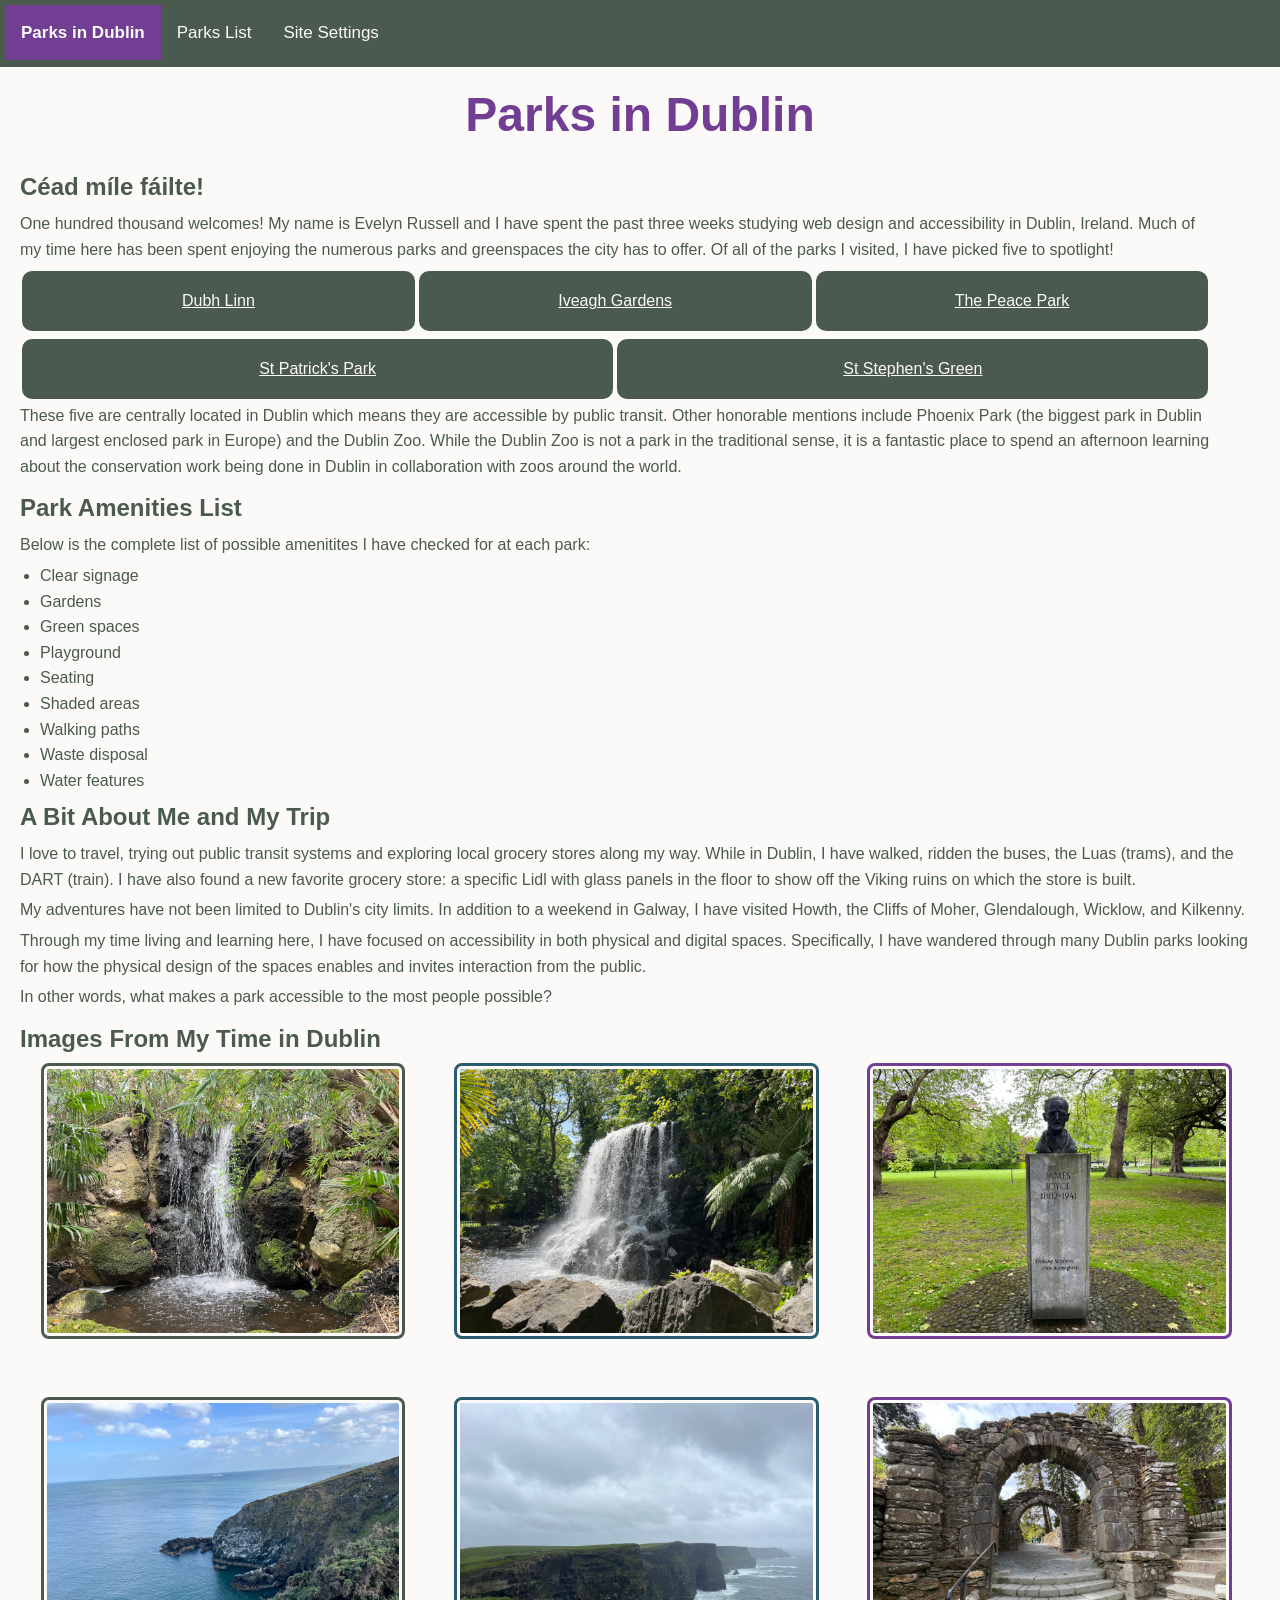
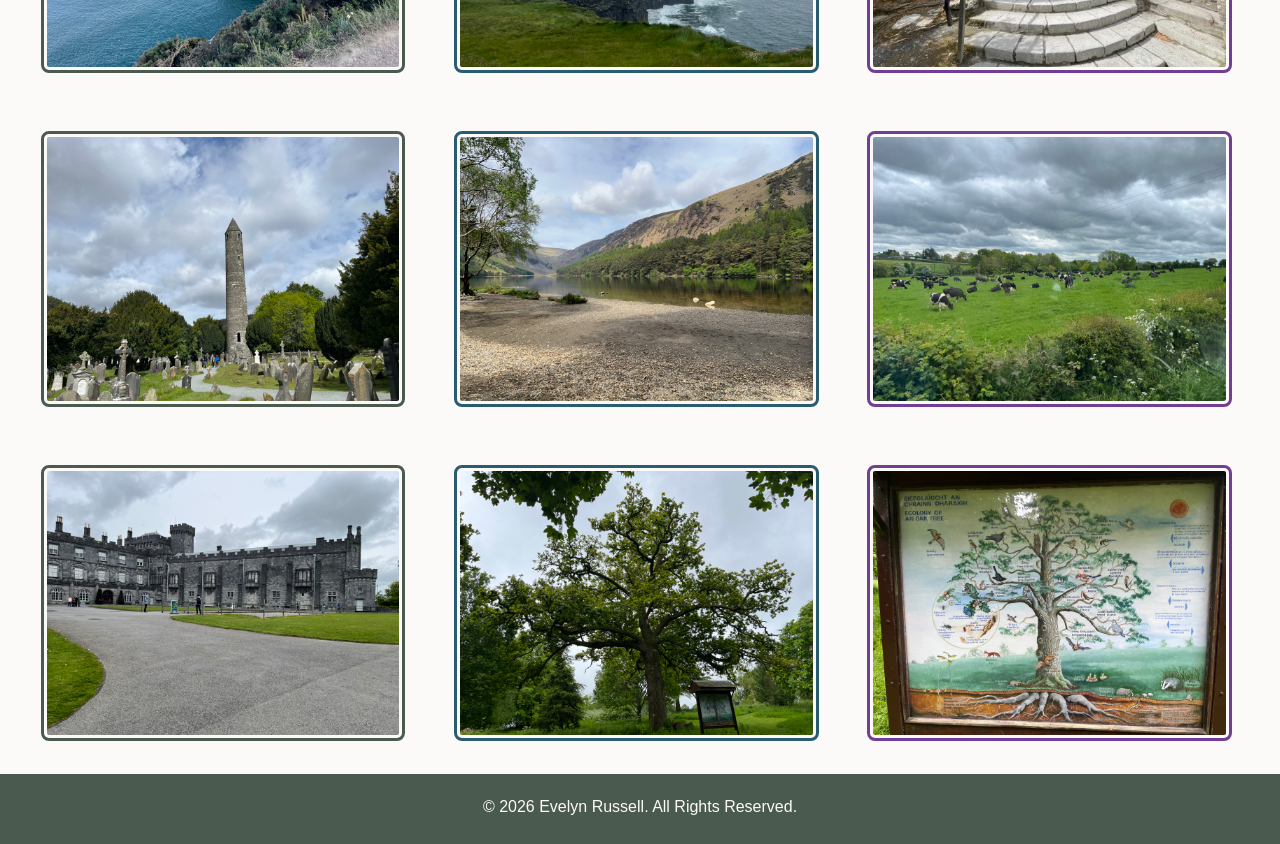
<file: index.html>
<!DOCTYPE html>
<html lang="en" data-theme="light">
<head>
    <meta charset="UTF-8">
    <meta name="viewport" content="width=device-width, initial-scale=1.0">
    <title>Parks in Dublin</title>
    <link rel="icon" type="image/x-icon" href="/images/favicon.png">

    <!-- lightbox 2 -->
    <link href="dist/css/lightbox.css" rel="stylesheet">

    <!-- Bootstrap 5 -->
    <link href="https://cdn.jsdelivr.net/npm/bootstrap@5.0.2/dist/css/bootstrap.min.css" rel="stylesheet" integrity="sha384-EVSTQN3/azprG1Anm3QDgpJLIm9Nao0Yz1ztcQTwFspd3yD65VohhpuuCOmLASjC" crossorigin="anonymous">

    <link rel="stylesheet" href="css/reset.css">
    <link rel="stylesheet" href="css/ai.css">
    <link rel="stylesheet" href="css/style.css">

    <!-- The following lines of code are from fonts.google.com/selection/embed
            They embed the Google fonts I am using into my code. -->
    <!-- Atkinson Hyperlegible -->
    <link rel="preconnect" href="https://fonts.googleapis.com">
    <link rel="preconnect" href="https://fonts.gstatic.com" crossorigin>
    <link href="https://fonts.googleapis.com/css2?family=Atkinson+Hyperlegible:ital,wght@0,400;0,700;1,400;1,700&display=swap" rel="stylesheet">
    <!-- Load an icon library to show a hamburger menu (bars) on small screens -->
    <link rel="stylesheet" href="https://cdnjs.cloudflare.com/ajax/libs/font-awesome/4.7.0/css/font-awesome.min.css">
    <!-- Material Design upward Arrow Icon -->
    <link href="https://fonts.googleapis.com/icon?family=Material+Icons" rel="stylesheet">
</head>

<body>
    <a class="skip-link" href="#main">Skip to Main Content</a>

    <!-- <nav class="topnav">
        <ul>
            <li><a class="current" href="index.html">Home</a></li>
            <li><a href="about.html">About</a></li>
            <li><details class="nav-list">
                <summary><a href="parks_list.html">Parks List</a></summary>
            
                <ul>
                    <li><a href="dubh_linn.html">Dubh Linn</a></li>
                    <li><a href="iveagh_gardens.html">Iveagh Gardens</a></li>
                    <li><a href="peace_park.html">The Peace Park</a></li>
                    <li><a href="st_patricks.html">St Patrick's Park</a></li>
                    <li><a href="st_stephens.html">St Stephen's Green</a></li>
                </ul>
            </details></li>
        </ul>
    </nav> -->

    <!-- next section = from https://www.w3schools.com/howto/howto_js_mobile_navbar.asp -->
    <!-- Top Navigation Menu -->
    <nav class="topnav">
        <a id="homepage" href="index.html" class="navLink active">Parks in Dublin</a>
        <!-- Navigation links (hidden by default) -->
        <div id="myLinks">
            <a class="navLink" id="parks-list-nav-link" href="parks_list.html">Parks List</a>
            <!-- <a class="navLink" href="about.html">About</a> -->
            <ul>
                <li><a class="navLink" href="dubh_linn.html">Dubh Linn</a></li>
                <li><a class="navLink" href="iveagh_gardens.html">Iveagh Gardens</a></li>
                <li><a class="navLink" href="peace_park.html">The Peace Park</a></li>
                <li><a class="navLink" href="st_patricks.html">St Patrick's Park</a></li>
                <li><a class="navLink" href="st_stephens.html">St Stephen's Green</a></li>
            </ul>
            <a class="navLink settings" href="site_settings.html">Site Settings</a>
        </div>
        <!-- "Hamburger menu" / "Bar icon" to toggle the navigation links -->
        <a href="javascript:void(0);" class="icon" aria-label="Open navigation menu" onclick="mobileNavMenu()">
            <!-- hiding the aria label here prevents a screenreader from reading "icon". Instead it will skip this <i> tag -->
            <i aria-hidden = "true" class="fa fa-bars"></i>
        </a>
    </nav>

    <header>
        <h1>
            Parks in Dublin
        </h1>
        <!-- button code from https://dev.to/whitep4nth3r/the-best-lightdark-mode-theme-toggle-in-javascript-368f -->
        <button class="light-dark-button" type="button" data-theme-toggle aria-label="Change to light theme">Change to light theme</button>
    </header>
    <main id="main">
        <div class="introduction-grid1">
        <section id="welcome">
            <h2>Céad míle fáilte!</h2>
            <p>One hundred thousand welcomes! My name is Evelyn Russell and I have spent the past three weeks studying web design and accessibility in Dublin, Ireland. Much of my time here has been spent enjoying the numerous parks and greenspaces the city has to offer. Of all of the parks I visited, I have picked five to spotlight!</p>
            <div id="five-parks">
                <ul>
                    <li><a href="dubh_linn.html">Dubh Linn</a></li>
                    <li><a href="iveagh_gardens.html">Iveagh Gardens</a></li>
                    <li><a href="peace_park.html">The Peace Park</a></li>
                    <li><a href="st_patricks.html">St Patrick's Park</a></li>
                    <li><a href="st_stephens.html">St Stephen's Green</a></li>
                </ul>
            </div>
            <p>These five are centrally located in Dublin which means they are accessible by public transit. Other honorable mentions include Phoenix Park (the biggest park in Dublin and largest enclosed park in Europe) and the Dublin Zoo. While the Dublin Zoo is not a park in the traditional sense, it is a fantastic place to spend an afternoon learning about the conservation work being done in Dublin in collaboration with zoos around the world.</p>
        </section>
        <section id="park-amenities-list">
            <h2>Park Amenities List</h2>
            <p>Below is the complete list of possible amenitites I have checked for at each park:</p>
            <ul>
                <li>Clear signage</li>
                <li>Gardens</li>
                <li>Green spaces</li>
                <li>Playground</li>
                <li>Seating</li>
                <li>Shaded areas</li>
                <li>Walking paths</li>
                <li>Waste disposal</li>
                <li>Water features</li>
            </ul>
        </section>
        </div>
        <div class="introduction-grid2">
            <h2>A Bit About Me and My Trip</h2>
            <p>I love to travel, trying out public transit systems and exploring local grocery stores along my way. While in Dublin, I have walked, ridden the buses, the Luas (trams), and the DART (train). I have also found a new favorite grocery store: a specific Lidl with glass panels in the floor to show off the Viking ruins on which the store is built.</p>
            <p>My adventures have not been limited to Dublin's city limits. In addition to a weekend in Galway, I have visited Howth, the Cliffs of Moher, Glendalough, Wicklow, and Kilkenny.</p>
            <p>Through my time living and learning here, I have focused on accessibility in both physical and digital spaces. Specifically, I have wandered through many Dublin parks looking for how the physical design of the spaces enables and invites interaction from the public.</p>
            <p>In other words, what makes a park accessible to the most people possible?</p>
            <!-- <p>While the focus of the class is on digital accessibility, we also went to various museums to evaluate the accessibility of their physical spaces. We even visited the Irish Wheelchair Association's Headquarters to learn about their mission to work "with, and on behalf of, people with physical disabilities to drive positive change in Ireland through the influencing of public policy, the provision of quality services and enabling accessibility to all aspects of society."</p>
            <p>You can read more here about our visit to the <a href="iwa.html">Irish Wheelchair Association's Headquarters</a>.</p> -->

        </div>

        <!-- inspired by this Lightbox 2 tutorial: https://lokeshdhakar.com/projects/lightbox2/ -->
        <section id="photo-gallery">
            <h2>Images From My Time in Dublin</h2>
            <div class = "gallery">
                <!-- <a href="images/gallery/dracula.jpg" data-lightbox="my-trip" 
                    data-title="Dracula street art in Dublin. Fun fact: Dracula's author Bram Stoker was born in Dublin in 1847." 
                    data-alt="an electrical box with a painting of Count Dracula standing over a man holding a book titled 'Dracula'">
                    <img src="images/gallery/dracula.jpg" 
                    alt="an electrical box with a painting of Count Dracula standing over a man holding a book titled 'Dracula'" width="200">
                </a> -->
                <a href="images/gallery/zoo_waterfall.jpg" data-lightbox="my-trip" 
                    data-title="Waterfall along the Kaziranga Forst Trail in Dublin Zoo. The Asian elephant exhibit is along this same trail."
                    data-alt="a small waterfall over large boulders with some tree fonds in the foreground">
                    <img src="images/gallery/zoo_waterfall.jpg" 
                    alt="a small waterfall over large boulders with some tree fonds in the foreground" width="200">
                </a>
                <a href="images/gallery/iveagh_gardens_waterfall.jpg" data-lightbox="my-trip" 
                    data-title="My favorite waterfall in Dublin. It's in Iveagh Gardens." 
                    data-alt="small waterfall, surrounded by greenery, splashing down onto rocks">
                    <img src="images/gallery/iveagh_gardens_waterfall.jpg" 
                    alt="small waterfall, surrounded by greenery, splashing down onto rocks" width="200">
                </a>
                <a href="images/gallery/james_joyce.jpg" data-lightbox="my-trip" 
                    data-title="The view from my favorite bench in St. Stephen's Green." 
                    data-alt="bust of James Joyce on a pedastal in front of a grassy area with a few trees">
                    <img src="images/gallery/james_joyce.jpg" 
                    alt="bust of James Joyce on a pedastal in front of a grassy area with a few trees" width="200">
                </a>
                <a href="images/gallery/howth_cliff_walk.jpg" data-lightbox="my-trip" 
                    data-title="My view during the Howth cliff walk." 
                    data-alt="a rocky cliff covered in short greenery overlooking the ocean with a white ship in the background">
                    <img src="images/gallery/howth_cliff_walk.jpg" 
                    alt="a rocky cliff covered in short greenery overlooking the ocean with a white ship in the background" width="200">
                </a>
                <a href="images/gallery/cliffs_of_moher.jpg" data-lightbox="my-trip" 
                    data-title="The Cliffs of Moher on a relatively dry day. It was sprinkling but not downpouring." 
                    data-alt="the Cliffs of Moher on an overcast day">
                    <img src="images/gallery/cliffs_of_moher.jpg" 
                    alt="the Cliffs of Moher on an overcast day" width="200">
                </a>
                <a href="images/gallery/glendalough_arch.jpg" data-lightbox="my-trip" 
                    data-title="Glendalough Monastic City Gateway: the entrance to the monastery. It dates back to the early 12th century." 
                    data-alt="two stone arches with walls connecting them on either side">
                    <img src="images/gallery/glendalough_arch.jpg" 
                    alt="two stone arches with walls connecting them on either side" width="200">
                </a>
                <a href="images/gallery/glendalough_tower.jpg" data-lightbox="my-trip" 
                    data-title="Glendalough Monastery Tower, Fun fact: the door to the tower is 3.5 meters off the ground because it was used to house expensive gifts brought by pilgrims to the monastery."
                    data-alt="A stone tower set back in a field of old stone headstones">
                    <img src="images/gallery/glendalough_tower.jpg" 
                    alt="A stone tower set back in a field of old stone headstones" width="200">
                </a>
                <a href="images/gallery/glendalough_upper_lake.JPG" data-lightbox="my-trip" 
                    data-title="During m bus tour to Glendalough, Wicklow, and Kilkenny, I walked to the Upper Lake at Glendalough." 
                    data-alt="a pebble beach in front of a lake with a big hill in the background">
                    <img src="images/gallery/glendalough_upper_lake.JPG" 
                    alt="a pebble beach in front of a lake with a big hill in the background" width="200">
                </a>
                <a href="images/gallery/wicklow_tour_cows.jpg" data-lightbox="my-trip" 
                    data-title="One of many fields cows I saw during my bus tour of Glendalough, Wicklow, and Kilkenny." 
                    data-alt="a grass field lined with over forty black-and-white cows standing or lying in it">
                    <img src="images/gallery/wicklow_tour_cows.jpg" 
                    alt="a grass field lined with with over forty black-and-white cows standing or lying in it" width="200">
                </a>
                <a href="images/gallery/kilkenny_castle.jpg" data-lightbox="my-trip" 
                    data-title="Kilkenny Castle. You can do a self-guided tour inside the castle and walk around the castle's park and gardens." 
                    data-alt="part of a stone castle with wide paved paths and some grass areas in front of it">
                    <img src="images/gallery/kilkenny_castle.jpg" 
                    alt="part of a stone castle with wide paved paths and some grass areas in front of it" width="200">
                </a>

                <a href="images/gallery/kilkenny_oak_tree.jpg" data-lightbox="my-trip" 
                    data-title="A beautiful oak tree in the Kilkenny Castle park" 
                    data-alt="An oak tree with a large covered poster in front of it in a grassy area with other trees">
                    <img src="images/gallery/kilkenny_oak_tree.jpg" 
                    alt="An oak tree with a large covered poster in front of it in a grassy area with other trees" width="200">
                </a>
                <a href="images/gallery/kilkenny_oak_poster.jpg" data-lightbox="my-trip" 
                    data-title="The poster in front on the beatiful oak tree" 
                    data-alt="A poster titled 'Ecology of an Oak Tree' that shows creatures that live in or near oak trees">
                    <img src="images/gallery/kilkenny_oak_poster.jpg" 
                    alt="A poster titled 'Ecology of an Oak Tree' that shows creatures that live in or near oak trees" width="200">
                </a>
            </div>
        </section>

    </main>
    
    <footer>
        <p>&#169; 2026 Evelyn Russell. All Rights Reserved.</p>
    </footer>

    <!-- the following line of code is from https://www.w3schools.com/howto/howto_js_scroll_to_top.asp -->
    <button onclick="topFunction()" id="myBtn" title="Go to top" tabindex="0"><span class="material-icons">arrow_upward</span></button>

    <script src="dist/js/lightbox-plus-jquery.js"></script>
    <script src="https://cdn.jsdelivr.net/npm/bootstrap@5.0.2/dist/js/bootstrap.bundle.min.js" integrity="sha384-MrcW6ZMFYlzcLA8Nl+NtUVF0sA7MsXsP1UyJoMp4YLEuNSfAP+JcXn/tWtIaxVXM" crossorigin="anonymous"></script>
    <script src = "js/ai.js"></script>
    <script src = "js/script.js"></script>
</body>
</html>
</file>
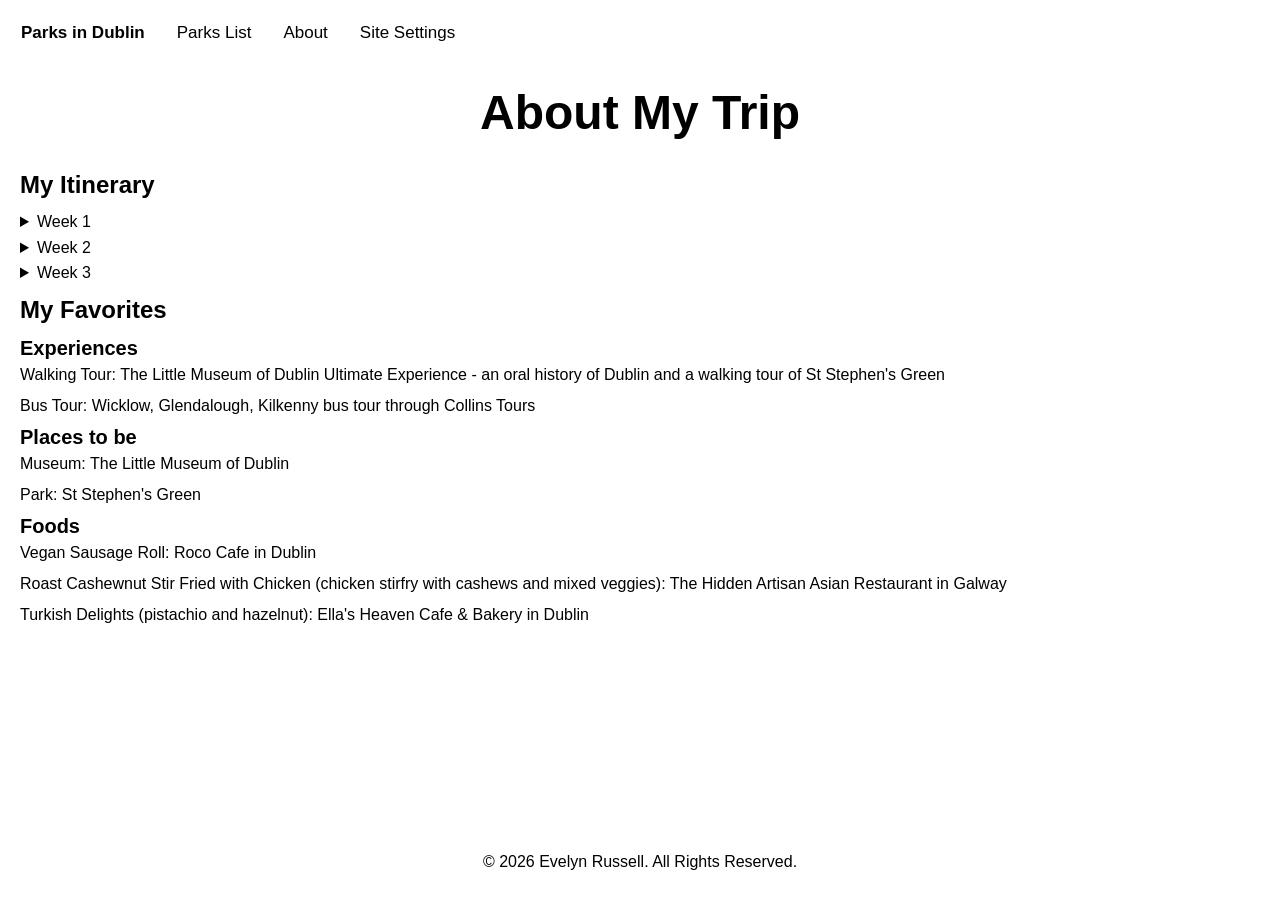
<file: about.html>
<!-- this page is for just the accessibility info for each park and maybe a bit about the accessibility of different forms of tranist in Dublin -->
    <!-- figure out how to rank these parks on accessibility (either out of 5 stars or do little icons for various types of accessibility?) -->

<!-- alternatively, this page could be for my IWA site, an About page (maybe link IWA site here), or a My Dublin Favs page -->


<!-- about page with a photo gallery of highlights from my trip -->
 <!-- open with cead mile failte and explain who I am, why I made the site, and my interest in accessibility -->

<!DOCTYPE html>
<html lang="en">
<head>
    <meta charset="UTF-8">
    <meta name="viewport" content="width=device-width, initial-scale=1.0">
    <title>About My Trip</title>

    <!-- lightbox 2 -->
    <link href="dist/css/lightbox.css" rel="stylesheet">

    <!-- Bootstrap 5 -->
    <link href="https://cdn.jsdelivr.net/npm/bootstrap@5.0.2/dist/css/bootstrap.min.css" rel="stylesheet" integrity="sha384-EVSTQN3/azprG1Anm3QDgpJLIm9Nao0Yz1ztcQTwFspd3yD65VohhpuuCOmLASjC" crossorigin="anonymous">

    <link rel="stylesheet" href="css/reset.css">
    <link rel="stylesheet" href="css/ai.css">
    <link rel="stylesheet" href="css/style.css">

    <!-- The following lines of code are from fonts.google.com/selection/embed
            They embed the Google fonts I am using into my code. -->
    <!-- Atkinson Hyperlegible -->
    <link rel="preconnect" href="https://fonts.googleapis.com">
    <link rel="preconnect" href="https://fonts.gstatic.com" crossorigin>
    <link href="https://fonts.googleapis.com/css2?family=Atkinson+Hyperlegible:ital,wght@0,400;0,700;1,400;1,700&display=swap" rel="stylesheet">
    <!-- Load an icon library to show a hamburger menu (bars) on small screens -->
    <link rel="stylesheet" href="https://cdnjs.cloudflare.com/ajax/libs/font-awesome/4.7.0/css/font-awesome.min.css">
</head>

<body>
    <a class="skip-link" href="#main">Skip to Main Content</a>

    <!-- nav = from https://www.w3schools.com/howto/howto_js_mobile_navbar.asp -->
    <!-- Top Navigation Menu -->
    <nav class="topnav">
        <a href="index.html" class="navLink active">Parks in Dublin</a>
        <!-- Navigation links (hidden by default) -->
        <div id="myLinks">
            <a class="navLink" href="parks_list.html">Parks List</a>
            <a class="navLink" href="about.html">About</a>
            <a class="navLink" href="site_settings.html">Site Settings</a>
        </div>
        <!-- "Hamburger menu" / "Bar icon" to toggle the navigation links -->
        <a href="javascript:void(0);" class="icon" onclick="mobileNavMenu()">
            <i class="fa fa-bars"></i>
        </a>
    </nav>


    <header>
        <h1>
            About My Trip
        </h1>
    </header>
    <main>

        <!-- try using this to make a timeline for my itinerary? https://www.w3schools.com/howto/howto_css_timeline.asp -->
        
        <section id="itinerary">
            <h2>My Itinerary</h2>
            <details class="itinerary-week" id="week1">
                <summary>Week 1</summary>
                <p>write a summary of week 1</p>
            </details>
            <details class="itinerary-week" id="week2">
                <summary>Week 2</summary>
                <p>write a summary of week 2</p>
            </details>
            <details class="itinerary-week" id="week3">
                <summary>Week 3</summary>
                <p>write a summary of week 3</p>
            </details>

        </section>
        <section id="favorites">
            <h2>My Favorites</h2>
            <div class="favorites">
            <h3>Experiences</h3>
            <p>Walking Tour: The Little Museum of Dublin Ultimate Experience - an oral history of Dublin and a walking tour of St Stephen's Green</p>
            <p>Bus Tour: Wicklow, Glendalough, Kilkenny bus tour through Collins Tours</p>
            </div>
            <div class="favorites">
            <h3>Places to be</h3>
            <p>Museum: The Little Museum of Dublin</p>
            <p>Park: St Stephen's Green</p>
            </div>
            <div class="favorites">
            <h3>Foods</h3>
            <p>Vegan Sausage Roll: Roco Cafe in Dublin</p>
            <p>Roast Cashewnut Stir Fried with Chicken (chicken stirfry with cashews and mixed veggies): The Hidden Artisan Asian Restaurant in Galway</p>
            <p>Turkish Delights (pistachio and hazelnut): Ella's Heaven Cafe & Bakery in Dublin</p>
            </div>
        </section>

        
    </main>

    <footer>
        <p>&#169; 2026 Evelyn Russell. All Rights Reserved.</p>
    </footer>

    <script src="dist/js/lightbox-plus-jquery.js"></script>
    <script src="https://cdn.jsdelivr.net/npm/bootstrap@5.0.2/dist/js/bootstrap.bundle.min.js" integrity="sha384-MrcW6ZMFYlzcLA8Nl+NtUVF0sA7MsXsP1UyJoMp4YLEuNSfAP+JcXn/tWtIaxVXM" crossorigin="anonymous"></script>
    <script> src:"js/ai.js"</script>
    <script> src:"js/script.js"</script>
</body>
</html>
</file>
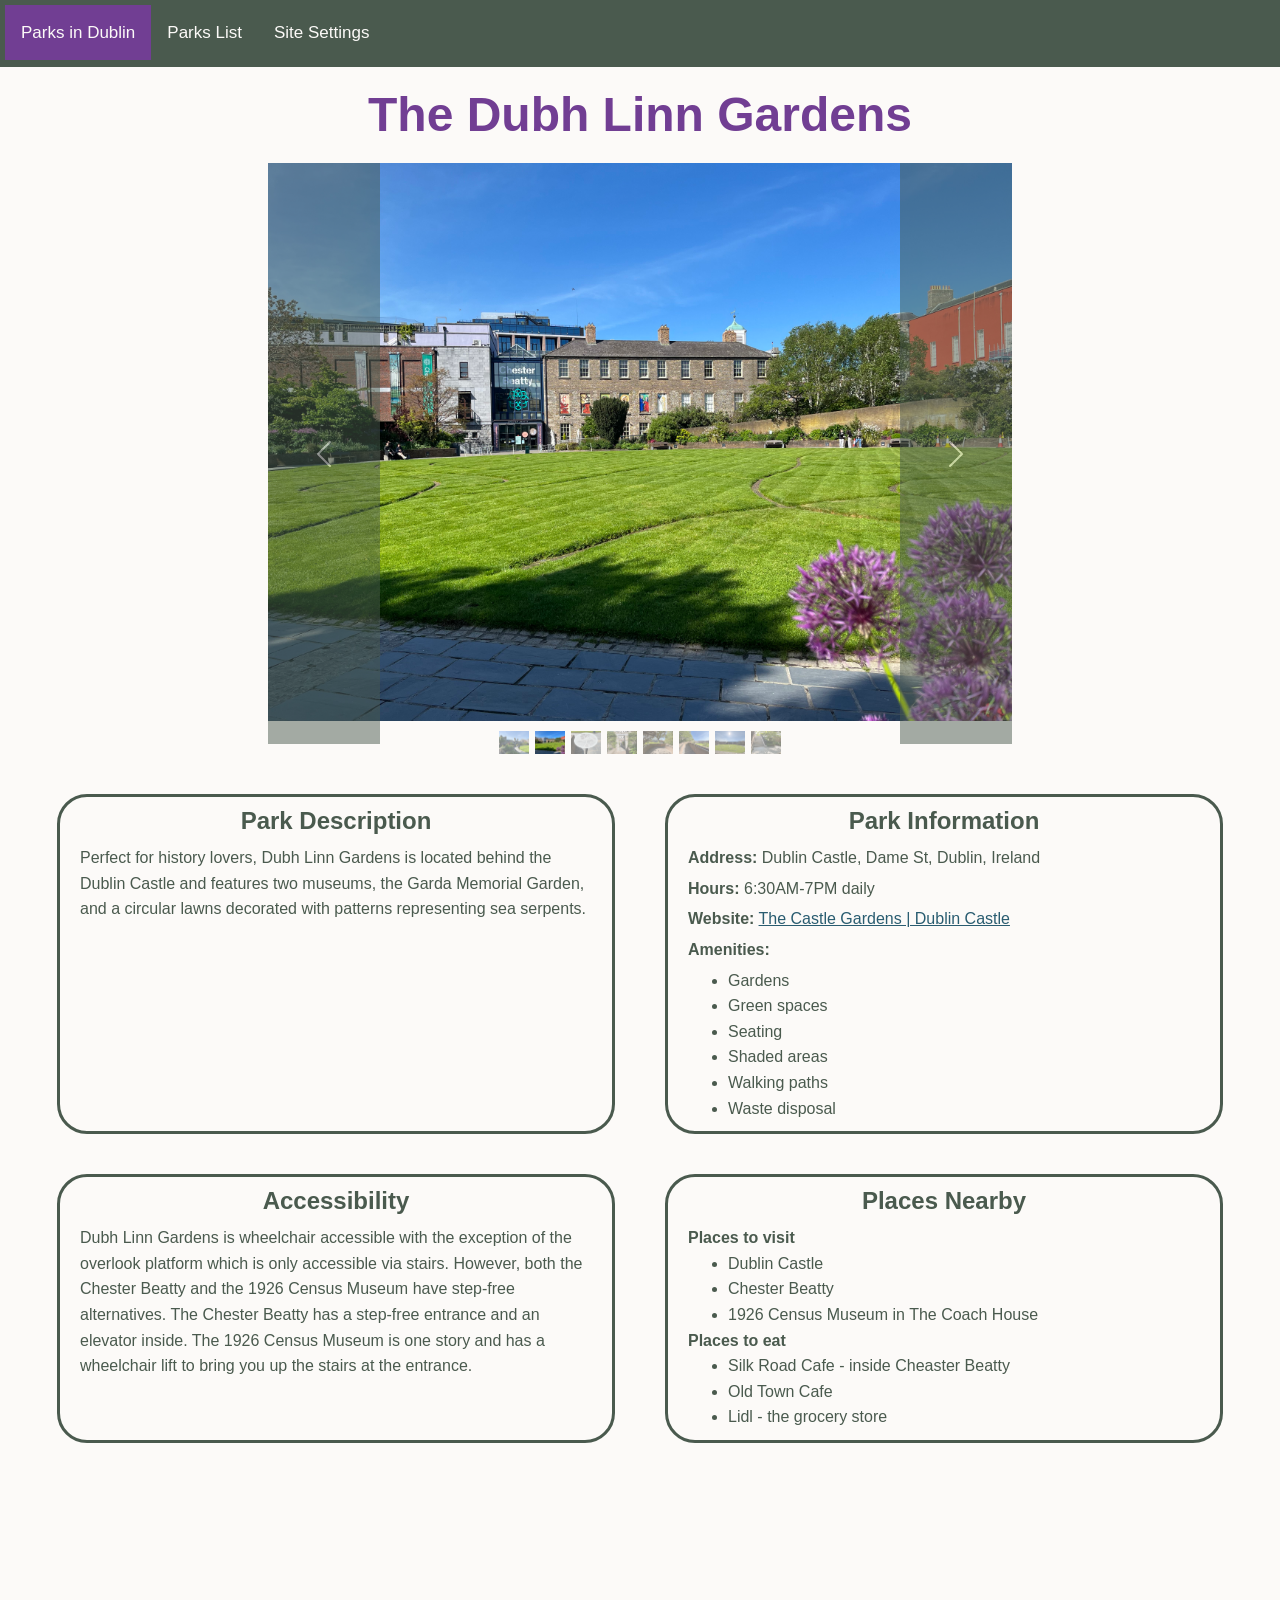
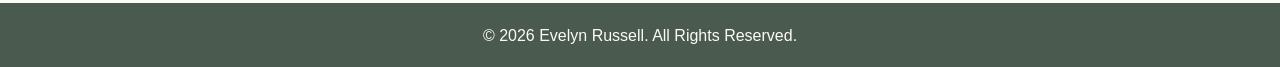
<file: dubh_linn.html>
<!DOCTYPE html>
<html lang="en" data-theme="light">
<head>
    <meta charset="UTF-8">
    <meta name="viewport" content="width=device-width, initial-scale=1.0">
    <title>The Dubh Linn Gardens</title>
    <link rel="icon" type="image/x-icon" href="/images/favicon.png">

    <link href="https://cdn.jsdelivr.net/npm/bootstrap@5.3.8/dist/css/bootstrap.min.css" rel="stylesheet" integrity="sha384-sRIl4kxILFvY47J16cr9ZwB07vP4J8+LH7qKQnuqkuIAvNWLzeN8tE5YBujZqJLB" crossorigin="anonymous">
    <link rel="stylesheet" href="css/reset.css">
    <link rel="stylesheet" href="css/ai.css">
    <link rel="stylesheet" href="css/style.css">

    <!-- The following lines of code are from fonts.google.com/selection/embed
            They embed the Google fonts I am using into my code. -->
    <!-- Atkinson Hyperlegible -->
    <link rel="preconnect" href="https://fonts.googleapis.com">
    <link rel="preconnect" href="https://fonts.gstatic.com" crossorigin>
    <link href="https://fonts.googleapis.com/css2?family=Atkinson+Hyperlegible:ital,wght@0,400;0,700;1,400;1,700&display=swap" rel="stylesheet">
    <!-- Load an icon library to show a hamburger menu (bars) on small screens -->
    <link rel="stylesheet" href="https://cdnjs.cloudflare.com/ajax/libs/font-awesome/4.7.0/css/font-awesome.min.css">
    <!-- Material Design upward Arrow Icon -->
    <link href="https://fonts.googleapis.com/icon?family=Material+Icons" rel="stylesheet">
</head>

<body>
    <div id="page-container">
    <div id="content-wrap">
    <a class="skip-link" href="#main">Skip to Main Content</a>

    <!-- next section = from https://www.w3schools.com/howto/howto_js_mobile_navbar.asp -->
    <!-- Top Navigation Menu -->
    <nav class="topnav">
        <a id="homepage" href="index.html" class="navLink">Parks in Dublin</a>
        <!-- Navigation links (hidden by default) -->
        <div id="myLinks">
            <a class="navLink" id="parks-list-nav-link" href="parks_list.html">Parks List</a>
            <!-- <a class="navLink" href="about.html">About</a> -->
            <ul>
                <li><a class="navLink active" href="dubh_linn.html">Dubh Linn</a></li>
                <li><a class="navLink" href="iveagh_gardens.html">Iveagh Gardens</a></li>
                <li><a class="navLink" href="peace_park.html">The Peace Park</a></li>
                <li><a class="navLink" href="st_patricks.html">St Patrick's Park</a></li>
                <li><a class="navLink" href="st_stephens.html">St Stephen's Green</a></li>
            </ul>
            <a class="navLink settings" href="site_settings.html">Site Settings</a>
        </div>
        <!-- "Hamburger menu" / "Bar icon" to toggle the navigation links -->
        <a href="javascript:void(0);" class="icon" aria-label="Open navigation menu" onclick="mobileNavMenu()">
            <!-- hiding the aria label here prevents a screenreader from reading "icon". Instead it will skip this <i> tag -->
            <i aria-hidden = "true" class="fa fa-bars"></i>
        </a>
    </nav>

    <header>
        <h1>
            The Dubh Linn Gardens
        </h1>
        <!-- button code from https://dev.to/whitep4nth3r/the-best-lightdark-mode-theme-toggle-in-javascript-368f -->
        <button class="light-dark-button" type="button" data-theme-toggle aria-label="Change to light theme">Change to light theme</button>
    </header>

    <main id="main">
        <!-- Carousel goes here -->
         <!-- carousel code (#carouselExampleIndicators) from https://codingyaar.com/bootstrap-carousel-slider-with-thumbnails/ -->
        <div id="carouselExampleIndicators" class="carousel slide" data-ride="carousel">
            <div class="carousel-inner">
                <div class="carousel-item">
                <img src="images/dubh_linn/1926_census.jpg" class="d-block w-100" alt="A stone castle wall in the background with shrubbery, a stone tiled path, and grass in the foreground">
                </div>
                <div class="carousel-item active">
                <img src="images/dubh_linn/chester_beatty.jpg" class="d-block w-100" alt="the Chester Beatty museum building across a small grass field">
                </div>
                <div class="carousel-item">
                <img src="images/dubh_linn/map.jpg" class="d-block w-100" alt="sign that reads 'The Dubhlinn Gardens. These were laid out on the site of the Dubhlinn ('Black Pool' in Gaelic), from which Dublin gets its name'.">
                </div>
                <div class="carousel-item">
                <img src="images/dubh_linn/memorial_entrance.jpg" class="d-block w-100" alt="a stone doorway with a stone above it that reads 'Garda Memorial Garden'">
                </div>
                <div class="carousel-item">
                <img src="images/dubh_linn/overlook.jpg" class="d-block w-100" alt="cirular brick platform with brick halfwall overlooking grass and the front stone wall of The Coach House">
                </div>
                <div class="carousel-item">
                <img src="images/dubh_linn/overlook_stairs.jpg" class="d-block w-100" alt="short, deep brick stairs with metal handrails on both sides">
                </div>
                <div class="carousel-item">
                <img src="images/dubh_linn/overlook_view.jpg" class="d-block w-100" alt="a large circle of grass with wandering lines of flush-to-the-ground stone that represent serpents throughout">
                </div>
                <div class="carousel-item">
                <img src="images/dubh_linn/stairs.jpg" class="d-block w-100" alt="a flight of concrete stairs witha black railing to the left of gree shrubbery">
                </div>
            </div>
            
            <!-- next 8 lines from https://getbootstrap.com/docs/5.3/components/carousel/ -->
            <button class="carousel-control-prev" type="button" data-bs-target="#carouselExampleIndicators" data-bs-slide="prev">
                <span class="carousel-control-prev-icon" aria-hidden="true"></span>
                <span class="visually-hidden">Previous</span>
            </button>
            <button class="carousel-control-next" type="button" data-bs-target="#carouselExampleIndicators" data-bs-slide="next">
                <span class="carousel-control-next-icon" aria-hidden="true"></span>
                <span class="visually-hidden">Next</span>
            </button>

            <!-- the alt text of the indicators is intentionally since they are just for decoration -->
            <ol class="carousel-indicators">
                <li data-bs-target="#carouselExampleIndicators" data-bs-slide-to="0">
                    <img src="images/dubh_linn/1926_census.jpg" class="d-block w-100" alt="">
                </li>
                <li data-bs-target="#carouselExampleIndicators" data-bs-slide-to="1" class="active">
                    <img src="images/dubh_linn/chester_beatty.jpg" class="d-block w-100" alt="">
                </li>
                <li data-bs-target="#carouselExampleIndicators" data-bs-slide-to="2">
                    <img src="images/dubh_linn/map.jpg" class="d-block w-100" alt="">
                </li>
                <li data-bs-target="#carouselExampleIndicators" data-bs-slide-to="3">
                    <img src="images/dubh_linn/memorial_entrance.jpg" class="d-block w-100" alt="">
                </li>
                <li data-bs-target="#carouselExampleIndicators" data-bs-slide-to="4">
                    <img src="images/dubh_linn/overlook.jpg" class="d-block w-100" alt="">
                </li>
                <li data-bs-target="#carouselExampleIndicators" data-bs-slide-to="5">
                    <img src="images/dubh_linn/overlook_stairs.jpg" class="d-block w-100" alt="">
                </li>
                <li data-bs-target="#carouselExampleIndicators" data-bs-slide-to="6">
                    <img src="images/dubh_linn/overlook_view.jpg" class="d-block w-100" alt="">
                </li>
                <li data-bs-target="#carouselExampleIndicators" data-bs-slide-to="8">
                    <img src="images/dubh_linn/stairs.jpg" class="d-block w-100" alt="">
                </li>
            </ol>
        </div>
        
        <div class="information">
            <section class="park-description info">
            <h2>Park Description</h2>
            <p>Perfect for history lovers, Dubh Linn Gardens is located behind the Dublin Castle and features two museums, the Garda Memorial Garden, and a circular lawns decorated with patterns representing sea serpents. </p>
            </section>

            <section class="park-info info">
                <h2>Park Information</h2>
                <p><span class="info-type">Address:</span> Dublin Castle, Dame St, Dublin, Ireland</p>
                <p><span class="info-type">Hours:</span> 6:30AM-7PM daily</p>
                <p><span class="info-type">Website:</span> <a href="https://www.dublincastle.ie/the-castle-gardens">The Castle Gardens | Dublin Castle</a></p>
                <p><span class="info-type">Amenities:</span></p>
                <ul>
                    <li>Gardens</li>
                    <li>Green spaces</li>
                    <li>Seating</li>
                    <li>Shaded areas</li>
                    <li>Walking paths</li>
                    <li>Waste disposal</li>
                    
                </ul>
            </section>
            <section class="accessibility-info info">
                <h2>
                    Accessibility
                </h2>
                <div class="section-content">
                    <p>Dubh Linn Gardens is wheelchair accessible with the exception of the overlook platform which is only accessible via stairs. However, both the Chester Beatty and the 1926 Census Museum have step-free alternatives. The Chester Beatty has a step-free entrance and an elevator inside. The 1926 Census Museum is one story and has a wheelchair lift to bring you up the stairs at the entrance.</p>
                </div>
            </section>

            <section class="places-nearby info">
                <h2>Places Nearby</h2>
                <span class="info-type">Places to visit</span>
                <ul>
                    <li>Dublin Castle</li>
                    <li>Chester Beatty</li>
                    <li>1926 Census Museum in The Coach House</li>
                </ul>
                <span class="info-type">Places to eat</span>
                <ul>
                    <li>Silk Road Cafe - inside Cheaster Beatty</li>
                    <li>Old Town Cafe</li>
                    <li>Lidl - the grocery store</li>
                </ul>
            </section>
        </div>

    </main>

    <!-- the following line of code is from https://www.w3schools.com/howto/howto_js_scroll_to_top.asp -->
    <button onclick="topFunction()" id="myBtn" title="Go to top" tabindex="0"><span class="material-icons">arrow_upward</span></button>
    </div>

    <footer id="footer">
        <p>&#169; 2026 Evelyn Russell. All Rights Reserved.</p>
    </footer>

    <script src="https://cdn.jsdelivr.net/npm/bootstrap@5.0.2/dist/js/bootstrap.bundle.min.js" integrity="sha384-MrcW6ZMFYlzcLA8Nl+NtUVF0sA7MsXsP1UyJoMp4YLEuNSfAP+JcXn/tWtIaxVXM" crossorigin="anonymous"></script>
    <script src = "js/ai.js"></script>
    <script src = "js/script.js"></script>
    </div>
</body>
</html>
</file>
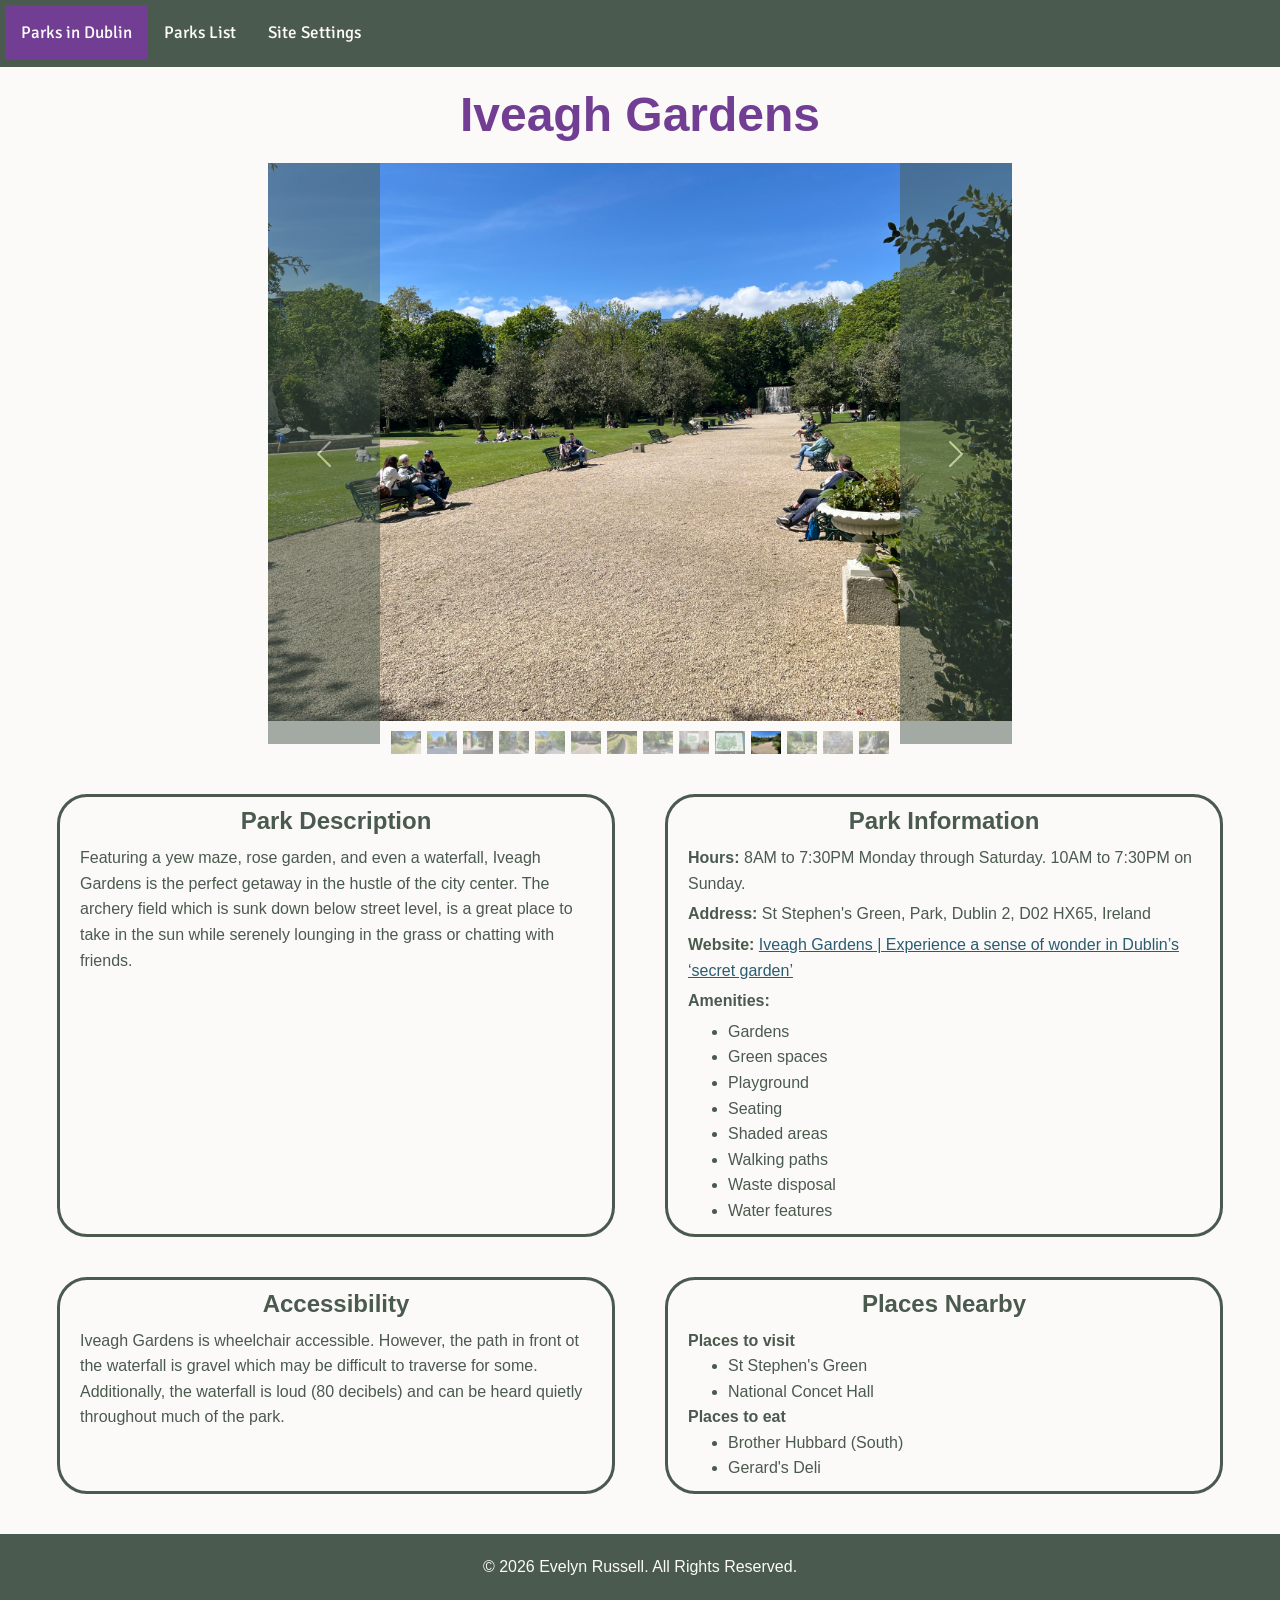
<file: iveagh_gardens.html>
<!DOCTYPE html>
<html lang="en" data-theme="light">
<head>
    <meta charset="UTF-8">
    <meta name="viewport" content="width=device-width, initial-scale=1.0">
    <title>Iveagh Gardens</title>
    <link rel="icon" type="image/x-icon" href="/images/favicon.png">
    
    <link href="https://cdn.jsdelivr.net/npm/bootstrap@5.3.8/dist/css/bootstrap.min.css" rel="stylesheet" integrity="sha384-sRIl4kxILFvY47J16cr9ZwB07vP4J8+LH7qKQnuqkuIAvNWLzeN8tE5YBujZqJLB" crossorigin="anonymous">
    <link rel="stylesheet" href="css/reset.css">
    <link rel="stylesheet" href="css/ai.css">
    <link rel="stylesheet" href="css/style.css">

    <!-- The following lines of code are from fonts.google.com/selection/embed
            They embed the Google fonts I am using into my code. -->
    <!-- Atkinson Hyperlegible -->
    <link rel="preconnect" href="https://fonts.googleapis.com">
    <link rel="preconnect" href="https://fonts.gstatic.com" crossorigin>
    <!-- <link href="https://fonts.googleapis.com/css2?family=Atkinson+Hyperlegible:ital,wght@0,400;0,700;1,400;1,700&display=swap" rel="stylesheet"> -->
    <link href="https://fonts.googleapis.com/css2?family=Atkinson+Hyperlegible:ital,wght@0,400;0,700;1,400;1,700&family=Signika:wght@300..700&display=swap" rel="stylesheet">
    <!-- Load an icon library to show a hamburger menu (bars) on small screens -->
    <link rel="stylesheet" href="https://cdnjs.cloudflare.com/ajax/libs/font-awesome/4.7.0/css/font-awesome.min.css">
    <!-- Material Design upward Arrow Icon -->
    <link href="https://fonts.googleapis.com/icon?family=Material+Icons" rel="stylesheet">
</head>

<body>
    <a class="skip-link" href="#main">Skip to Main Content</a>

    <!-- next section = from https://www.w3schools.com/howto/howto_js_mobile_navbar.asp -->
    <!-- Top Navigation Menu -->
    <nav class="topnav">
        <a id="homepage" href="index.html" class="navLink">Parks in Dublin</a>
        <!-- Navigation links (hidden by default) -->
        <div id="myLinks">
            <a class="navLink" id="parks-list-nav-link" href="parks_list.html">Parks List</a>
            <!-- <a class="navLink" href="about.html">About</a> -->
            <ul>
                <li><a class="navLink" href="dubh_linn.html">Dubh Linn</a></li>
                <li><a class="navLink active" href="iveagh_gardens.html">Iveagh Gardens</a></li>
                <li><a class="navLink" href="peace_park.html">The Peace Park</a></li>
                <li><a class="navLink" href="st_patricks.html">St Patrick's Park</a></li>
                <li><a class="navLink" href="st_stephens.html">St Stephen's Green</a></li>
            </ul>
            <a class="navLink settings" href="site_settings.html">Site Settings</a>
        </div>
        <!-- "Hamburger menu" / "Bar icon" to toggle the navigation links -->
        <a href="javascript:void(0);" class="icon" aria-label="Open navigation menu" onclick="mobileNavMenu()">
            <!-- hiding the aria label here prevents a screenreader from reading "icon". Instead it will skip this <i> tag -->
            <i aria-hidden = "true" class="fa fa-bars"></i>
        </a>
    </nav>

    <header>
        <h1>
            Iveagh Gardens
        </h1>
        <!-- button code from https://dev.to/whitep4nth3r/the-best-lightdark-mode-theme-toggle-in-javascript-368f -->
        <button class="light-dark-button" type="button" data-theme-toggle aria-label="Change to light theme">Change to light theme</button>
    </header>

    <main id="main">
        <!-- Carousel goes here -->
         <!-- carousel code (#carouselExampleIndicators) from https://codingyaar.com/bootstrap-carousel-slider-with-thumbnails/ -->
        <div id="carouselExampleIndicators" class="carousel slide" data-ride="carousel">
            <div class="carousel-inner">
                <div class="carousel-item">
                <img src="images/iveagh_gardens/archery_grounds.jpg" class="d-block w-100" alt="sunken grass field with steps leading down to it occupied by scattered people sitting in the grass">
                </div>
                <div class="carousel-item">
                <img src="images/iveagh_gardens/entrance1.jpg" class="d-block w-100" alt="two cars in a parking lot in front of a stone wall with a wrought iron gate">
                </div>
                <div class="carousel-item">
                <img src="images/iveagh_gardens/entrance2_looking_in.jpg" class="d-block w-100" alt="two brick columns with an open wrought iron gate looking over a flight of stairs into a park">
                </div>
                <div class="carousel-item">
                <img src="images/iveagh_gardens/entrance2_looking_out.jpg" class="d-block w-100" alt="a flight of stairs going up with greenery on both sides and a trash can to the right">
                </div>
                <div class="carousel-item">
                <img src="images/iveagh_gardens/entrance3_ramp.jpg" class="d-block w-100" alt="a flight of stairs adjecent to a ramp which both lead up out of the park">
                </div>
                <div class="carousel-item">
                <img src="images/iveagh_gardens/hedge_maze_far.jpg" class="d-block w-100" alt="two people walking around in a hip height hedge maze">
                </div>
                <div class="carousel-item">
                <img src="images/iveagh_gardens/in_hedge_maze.jpg" class="d-block w-100" alt="one person walking through a hip height hedge maze with narrow paths">
                </div>
                <div class="carousel-item">
                <img src="images/iveagh_gardens/map_on_ground.jpg" class="d-block w-100" alt="map of Iveagh Gardens on a metal stand at waist height so as to be visible when seated or standing">
                </div>
                <div class="carousel-item">
                <img src="images/iveagh_gardens/map_on_wall.jpg" class="d-block w-100" alt="map of Iveagh Gardens bolted to a concrete wall with two long rectangular wooden planters in front of the wall">
                </div>
                <div class="carousel-item">
                <img src="images/iveagh_gardens/map.jpg" class="d-block w-100" alt="map of Iveagh Gardens">
                </div>
                <div class="carousel-item active">
                <img src="images/iveagh_gardens/path_facing_waterfall.jpg" class="d-block w-100" alt="gravel path lined with occupied benches on a sunny day">
                </div>
                <div class="carousel-item">
                <img src="images/iveagh_gardens/rose_garden.jpg" class="d-block w-100" alt="overhead view of the circular rose garden at Iveagh Gardens during a time without any blooms">
                </div>
                <div class="carousel-item">
                <img src="images/iveagh_gardens/sign.jpg" class="d-block w-100" alt="sign that reads 'Iveagh Gardens'">
                </div>
                <div class="carousel-item">
                <img src="images/iveagh_gardens/waterfall.jpg" class="d-block w-100" alt="small waterfall, surrounded by greenery, splashing down onto rocks">
                </div>
            </div>
            
            <!-- next 8 lines from https://getbootstrap.com/docs/5.3/components/carousel/ -->
            <button class="carousel-control-prev" type="button" data-bs-target="#carouselExampleIndicators" data-bs-slide="prev">
                <span class="carousel-control-prev-icon" aria-hidden="true"></span>
                <span class="visually-hidden">Previous</span>
            </button>
            <button class="carousel-control-next" type="button" data-bs-target="#carouselExampleIndicators" data-bs-slide="next">
                <span class="carousel-control-next-icon" aria-hidden="true"></span>
                <span class="visually-hidden">Next</span>
            </button>

            <!-- the alt text of the indicators is intentionally since they are just for decoration -->
            <ol class="carousel-indicators">
                <li data-bs-target="#carouselExampleIndicators" data-bs-slide-to="0">
                    <img src="images/iveagh_gardens/archery_grounds.jpg" class="d-block w-100" alt="">
                </li>
                <li data-bs-target="#carouselExampleIndicators" data-bs-slide-to="1">
                    <img src="images/iveagh_gardens/entrance1.jpg" class="d-block w-100" alt="">
                </li>
                <li data-bs-target="#carouselExampleIndicators" data-bs-slide-to="2">
                    <img src="images/iveagh_gardens/entrance2_looking_in.jpg" class="d-block w-100" alt="">
                </li>
                <li data-bs-target="#carouselExampleIndicators" data-bs-slide-to="3">
                    <img src="images/iveagh_gardens/entrance2_looking_out.jpg" class="d-block w-100" alt="">
                </li>
                <li data-bs-target="#carouselExampleIndicators" data-bs-slide-to="4">
                    <img src="images/iveagh_gardens/entrance3_ramp.jpg" class="d-block w-100" alt="">
                </li>
                <li data-bs-target="#carouselExampleIndicators" data-bs-slide-to="5">
                    <img src="images/iveagh_gardens/hedge_maze_far.jpg" class="d-block w-100" alt="">
                </li>
                <li data-bs-target="#carouselExampleIndicators" data-bs-slide-to="6">
                    <img src="images/iveagh_gardens/in_hedge_maze.jpg" class="d-block w-100" alt="">
                </li>
                <li data-bs-target="#carouselExampleIndicators" data-bs-slide-to="7">
                    <img src="images/iveagh_gardens/map_on_ground.jpg" class="d-block w-100" alt="">
                </li>
                <li data-bs-target="#carouselExampleIndicators" data-bs-slide-to="8">
                    <img src="images/iveagh_gardens/map_on_wall.jpg" class="d-block w-100" alt="">
                </li>
                <li data-bs-target="#carouselExampleIndicators" data-bs-slide-to="9">
                    <img src="images/iveagh_gardens/map.jpg" class="d-block w-100" alt="">
                </li>
                <li data-bs-target="#carouselExampleIndicators" data-bs-slide-to="10" class="active">
                    <img src="images/iveagh_gardens/path_facing_waterfall.jpg" class="d-block w-100" alt="">
                </li>
                <li data-bs-target="#carouselExampleIndicators" data-bs-slide-to="11">
                    <img src="images/iveagh_gardens/rose_garden.jpg" class="d-block w-100" alt="">
                </li>
                <li data-bs-target="#carouselExampleIndicators" data-bs-slide-to="12">
                    <img src="images/iveagh_gardens/sign.jpg" class="d-block w-100" alt="">
                </li>
                <!-- make sure to leave waterfall photo last as a surprise for people who scroll all the way to the end -->
                <li data-bs-target="#carouselExampleIndicators" data-bs-slide-to="13">
                    <img src="images/iveagh_gardens/waterfall.jpg" class="d-block w-100" alt="">
                </li>
            </ol>
        </div>
        
        <div class="information">
            <section class="park-description info">
            <h2>Park Description</h2>
            <p>Featuring a yew maze, rose garden, and even a waterfall, Iveagh Gardens is the perfect getaway in the hustle of the city center. The archery field which is sunk down below street level, is a great place to take in the sun while serenely lounging in the grass or chatting with friends.</p>
            </section>

            <!-- <section class="park-info">
                <h2>Park Information</h2>
                work on adding dt and dd tags
                <p><span class="info-type">Amenities</span></p>
                <ul>
                    <li>Gardens</li>
                    <li>Green spaces</li>
                    <li>Playground</li>
                    <li>Seating</li>
                    <li>Shaded areas</li>
                    <li>Walking paths</li>
                    <li>Waste disposal</li>
                    <li>Water features</li>
                </ul>
                <p><span class="info-type">Accessibility:</span> This park is wheelchair accessible.</p>
                <p><span class="info-type">Address:</span> St Stephen's Green, Park, Dublin 2, D02 HX65, Ireland</p>
                <p><span class="info-type">Hours:</span> 8AM to 7:30PM Monday through Saturday. 10AM to 7:30PM on Sunday.</p>
                <p><span class="info-type">Website:</span> <a href="iveaghgardens.ie">Iveagh Gardens | Experience a sense of wonder in Dublin’s ‘secret garden’</a> </p>
                
            </section> -->

            <section class="park-info info">
                <h2>Park Information</h2>
                <div class="park-info-specifics">
                <p><span class="info-type">Hours:</span> 8AM to 7:30PM Monday through Saturday. 10AM to 7:30PM on Sunday.</p>
                <!-- add a green/yellow/red indicator for open/closingsoon/closed -->
                <p><span class="info-type">Address:</span> St Stephen's Green, Park, Dublin 2, D02 HX65, Ireland</p>
                <p><span class="info-type">Website:</span> <a href="https://www.iveaghgardens.ie/">Iveagh Gardens | Experience a sense of wonder in Dublin’s ‘secret garden’</a> </p>
                <p><span class="info-type">Amenities:</span></p>
                <ul>
                    <li>Gardens</li>
                    <li>Green spaces</li>
                    <li>Playground</li>
                    <li>Seating</li>
                    <li>Shaded areas</li>
                    <li>Walking paths</li>
                    <li>Waste disposal</li>
                    <li>Water features</li>
                </ul>
                </div>
            </section>

            <section class="accessibility-info info">
                <h2>
                    Accessibility
                </h2>
                <div class="section-content">
                    <p>Iveagh Gardens is wheelchair accessible. However, the path in front ot the waterfall is gravel which may be difficult to traverse for some. Additionally, the waterfall is loud (80 decibels) and can be heard quietly throughout much of the park.</p>
                </div>
            </section>

            <section class="places-nearby info">
                <h2>Places Nearby</h2>
                <span class="info-type">Places to visit</span>
                    <ul>
                        <li>St Stephen's Green</li>
                        <li>National Concet Hall</li>
                    </ul>
                    <span class="info-type">Places to eat</span>
                    <ul>
                        <li>Brother Hubbard (South)</li>
                        <li>Gerard's Deli</li>
                    </ul>
            </section>
        </div>

    </main>

    <footer>
        <p>&#169; 2026 Evelyn Russell. All Rights Reserved.</p>
    </footer>

    <!-- the following line of code is from https://www.w3schools.com/howto/howto_js_scroll_to_top.asp -->
    <button onclick="topFunction()" id="myBtn" title="Go to top" tabindex="0"><span class="material-icons">arrow_upward</span></button>

    <script src="https://cdn.jsdelivr.net/npm/bootstrap@5.0.2/dist/js/bootstrap.bundle.min.js" integrity="sha384-MrcW6ZMFYlzcLA8Nl+NtUVF0sA7MsXsP1UyJoMp4YLEuNSfAP+JcXn/tWtIaxVXM" crossorigin="anonymous"></script>
    <script src = "js/ai.js"></script>
    <script src = "js/script.js"></script>
</body>
</html>
</file>
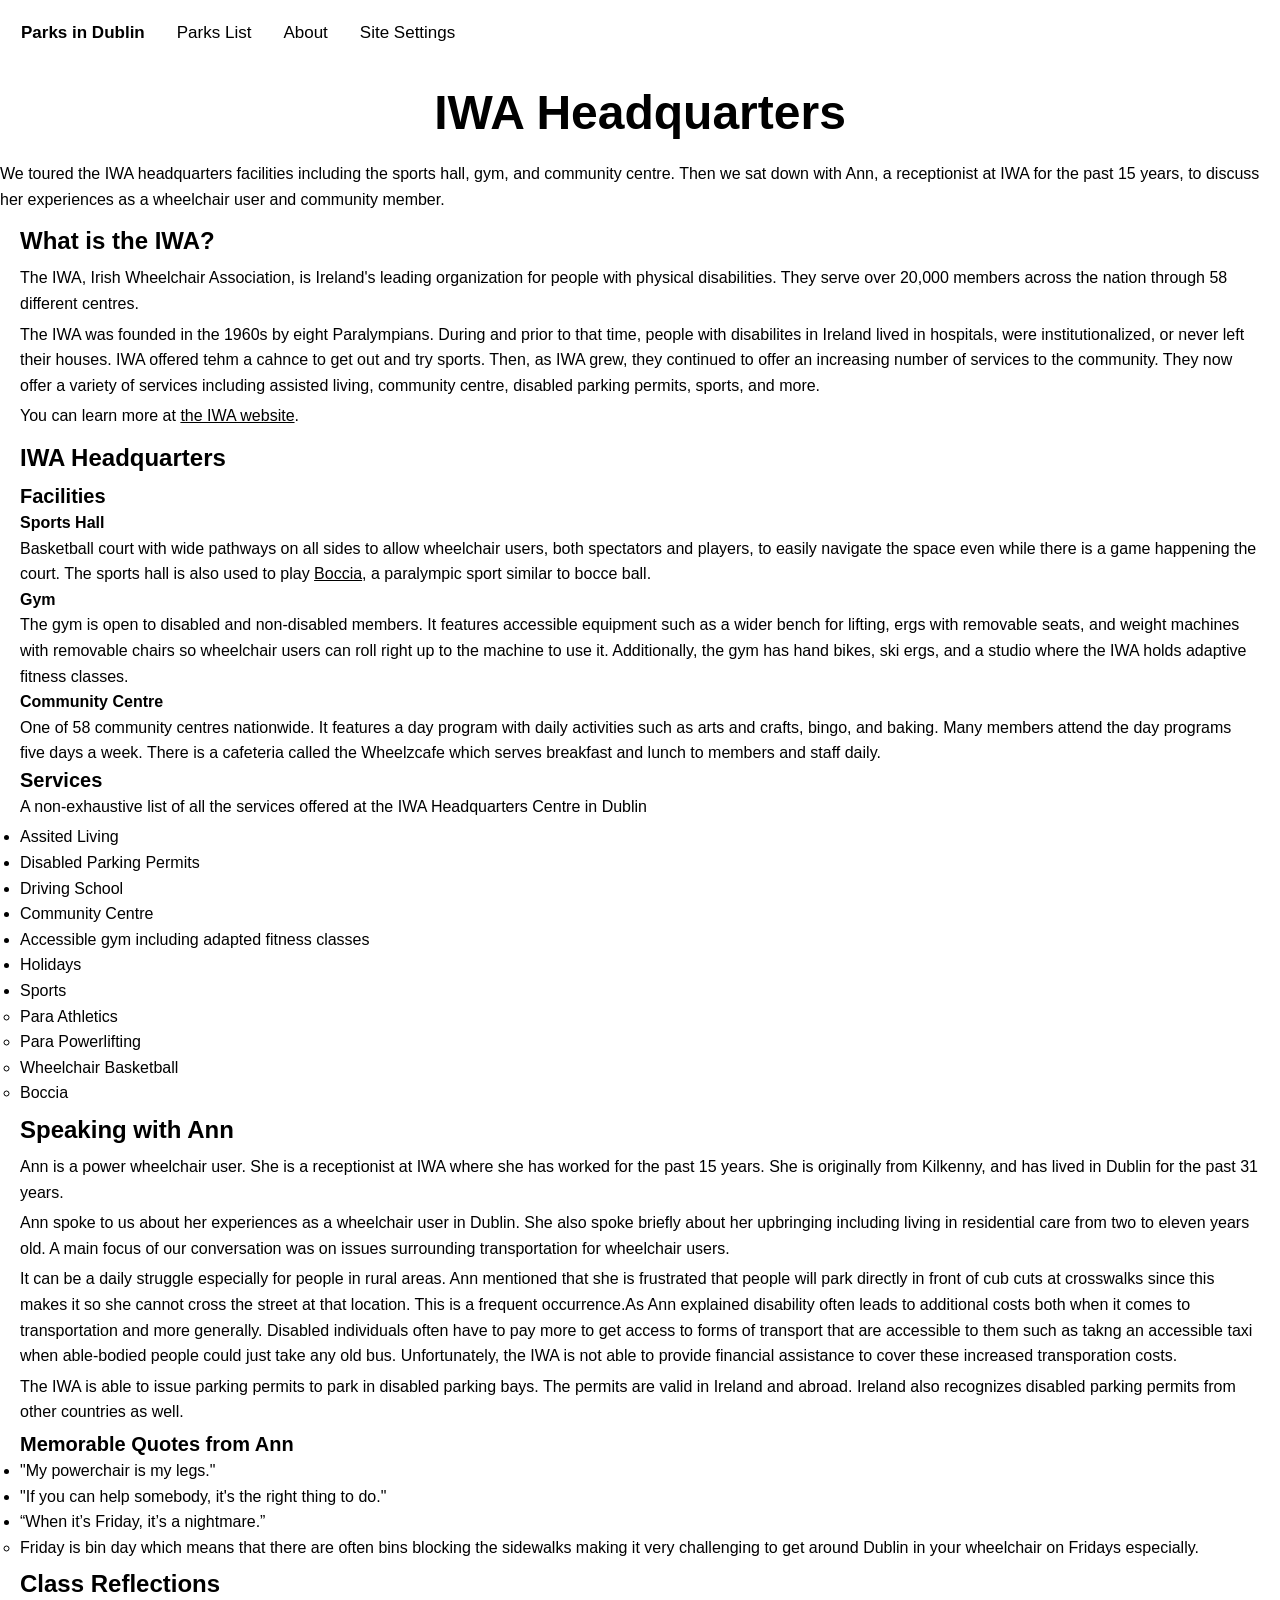
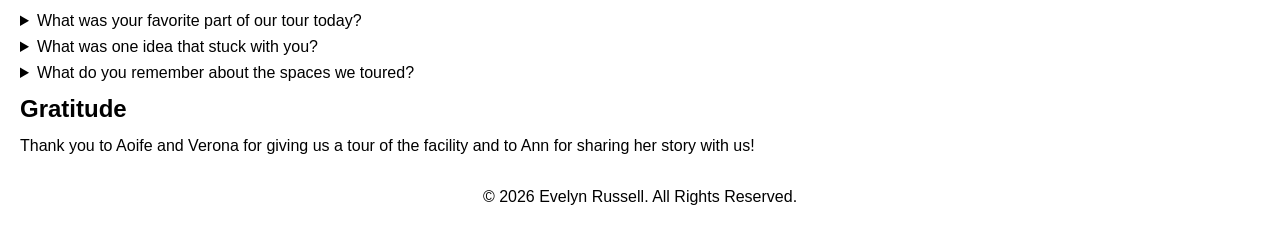
<file: iwa.html>
<!DOCTYPE html>
<html lang="en">
<head>
    <meta charset="UTF-8">
    <meta name="viewport" content="width=device-width, initial-scale=1.0">
    <title>Irish Wheelchair Association Headquarters</title>

    <!-- Bootstrap 5 -->
    <link href="https://cdn.jsdelivr.net/npm/bootstrap@5.0.2/dist/css/bootstrap.min.css" rel="stylesheet" integrity="sha384-EVSTQN3/azprG1Anm3QDgpJLIm9Nao0Yz1ztcQTwFspd3yD65VohhpuuCOmLASjC" crossorigin="anonymous">

    <link rel="stylesheet" href="css/reset.css">
    <link rel="stylesheet" href="css/ai.css">
    <link rel="stylesheet" href="css/style.css">

    <!-- The following lines of code are from fonts.google.com/selection/embed
            They embed the Google fonts I am using into my code. -->
    <!-- Atkinson Hyperlegible -->
    <link rel="preconnect" href="https://fonts.googleapis.com">
    <link rel="preconnect" href="https://fonts.gstatic.com" crossorigin>
    <link href="https://fonts.googleapis.com/css2?family=Atkinson+Hyperlegible:ital,wght@0,400;0,700;1,400;1,700&display=swap" rel="stylesheet">
    <!-- Load an icon library to show a hamburger menu (bars) on small screens -->
    <link rel="stylesheet" href="https://cdnjs.cloudflare.com/ajax/libs/font-awesome/4.7.0/css/font-awesome.min.css">
</head>
<body>
    <a class="skip-link" href="#main">Skip to Main Content</a>

    <!-- nav = from https://www.w3schools.com/howto/howto_js_mobile_navbar.asp -->
    <!-- Top Navigation Menu -->
    <nav class="topnav">
        <a href="index.html" class="navLink active">Parks in Dublin</a>
        <!-- Navigation links (hidden by default) -->
        <div id="myLinks">
            <a class="navLink" href="parks_list.html">Parks List</a>
            <a class="navLink" href="about.html">About</a>
            <a class="navLink" href="site_settings.html">Site Settings</a>
        </div>
        <!-- "Hamburger menu" / "Bar icon" to toggle the navigation links -->
        <a href="javascript:void(0);" class="icon" onclick="mobileNavMenu()">
            <i class="fa fa-bars"></i>
        </a>
    </nav>
    <header>
        <h1>
            IWA Headquarters
        </h1>
        <p>
            We toured the IWA headquarters facilities including the sports hall, gym, and community centre. Then we sat down with Ann, a receptionist at IWA for the past 15 years, to discuss her experiences as a wheelchair user and community member.
        </p>
    </header>
    <main id="main">
        <div>
            <h2>
                What is the IWA?
            </h2>
            <p>
                The IWA, Irish Wheelchair Association, is Ireland's leading organization for people with physical disabilities. They serve over 20,000 members across the nation through 58 different centres.
            </p>
            <p>
                The IWA was founded in the 1960s by eight Paralympians. During and prior to that time, people with disabilites in Ireland lived in hospitals, were institutionalized, or never left their houses. IWA offered tehm a cahnce to get out and try sports. Then, as IWA grew, they continued to offer an increasing number of services to the community. They now offer a variety of services including assisted living, community centre, disabled parking permits, sports, and more.
            </p>
            <p>
                You can learn more at <a href="https://www.iwa.ie/">the IWA website</a>.
            </p>
        </div>
        <div>
            <h2>
                IWA Headquarters
            </h2>
            <h3>Facilities</h3>
            <dl>
                <dt>Sports Hall</dt>
                <dd>Basketball court with wide pathways on all sides to allow wheelchair users, both spectators and players, to easily navigate the space even while there is a game happening the court. The sports hall is also used to play <a href="https://boccia.ie/explore-boccia/">Boccia</a>, a paralympic sport similar to bocce ball.</dd>
                <dt>Gym</dt>
                <dd>The gym is open to disabled and non-disabled members. It features accessible equipment such as a wider bench for lifting, ergs with removable seats, and weight machines with removable chairs so wheelchair users can roll right up to the machine to use it. Additionally, the gym has hand bikes, ski ergs, and a studio where the IWA holds adaptive fitness classes.</dd>
                <dt>Community Centre</dt>
                <dd>One of 58 community centres nationwide. It features a day program with daily activities such as arts and crafts, bingo, and baking. Many members attend the day programs five days a week. There is a cafeteria called the Wheelzcafe which serves breakfast and lunch to members and staff daily.</dd>
            </dl>

            <h3>Services</h3>
            <p>A non-exhaustive list of all the services offered at the IWA Headquarters Centre in Dublin</p>
            <ul>
                <li>Assited Living</li>
                <li>Disabled Parking Permits</li>
                <li>Driving School</li>
                <li>Community Centre</li>
                <li>Accessible gym including adapted fitness classes</li>
                <li>Holidays</li>
                <li>Sports
                    <ul>
                        <li>Para Athletics</li>
                        <li>Para Powerlifting</li>
                        <li>Wheelchair Basketball</li>
                        <li>Boccia</li>
                    </ul>
                </li>
            </ul>
        </div>
        <div>
            <div class="our_guide">
                <h2>
                    Speaking with Ann
                </h2>
                <p>
                    Ann is a power wheelchair user. She is a receptionist at IWA where she has worked for the past 15 years. She is originally from Kilkenny, and has lived in Dublin for the past 31 years.
                </p>
                <p>
                    Ann spoke to us about her experiences as a wheelchair user in Dublin. She also spoke briefly about her upbringing including living in residential care from two to eleven years old. A main focus of our conversation was on issues surrounding transportation for wheelchair users.
                </p>
                <p>
                    It can be a daily struggle especially for people in rural areas. Ann mentioned that she is frustrated that people will park directly in front of cub cuts at crosswalks since this makes it so she cannot cross the street at that location. This is a frequent occurrence.As Ann explained disability often leads to additional costs both when it comes to transportation and more generally. Disabled individuals often have to pay more to get access to forms of transport that are accessible to them such as takng an accessible taxi when able-bodied people could just take any old bus. Unfortunately, the IWA is not able to provide financial assistance to cover these increased transporation costs.
                </p>
                <p>
                     The IWA is able to issue parking permits to park in disabled parking bays. The permits are valid in Ireland and abroad. Ireland also recognizes disabled parking permits from other countries as well.
                </p>
            </div>
            <h3>
                Memorable Quotes from Ann
            </h3>
            <ul>
                <li>"My powerchair is my legs."</li>
                <li>"If you can help somebody, it's the right thing to do."</li>
                <li>
                    “When it’s Friday, it’s a nightmare.” 
                    <ul><li>Friday is bin day which means that there are often bins blocking the sidewalks making it very challenging to get around Dublin in your wheelchair on Fridays especially.</li></ul>
                </li>

            </ul>
        </div>
        <div class="reflection">
            <h2>
                Class Reflections
            </h2>
            <details>
                <summary>
                    What was your favorite part of our tour today?
                </summary>
                <p>
                    Overwhelmingly, our favorite part of the tour was getting to speak with Ann about her experiences. As one person put it, "She offered a lot of insight and real world knowledge." Another said, "My favorite part of our tour was hearing from Anne. For one, it was exciting to hear from someone about life in Dublin. It was also interesting but saddening to hear about the struggles with accessibility that she’s faced."
                </p>
            </details>
            <details>
                <summary>
                    What was one idea that stuck with you?
                </summary>
                <ul>
                    <li>The amount of extra time, effort, and money that disabled people have to expend in order to travel, socialize, and go to work. I think this reinforces our role as web designers to follow the principles of POUR and create good experiences for all users.</li>
                    <li>How much planning has to go into every outing for someone in a wheelchair</li>
                    <li>The public transportation restrictions and the limitations able bodied people don’t notice</li>
                    <li>It stuck with me that the youngest person to be in the sports program was 5 years old, I think that is so cool that it is an option for younger children to be involved in sports. And it’s important for them to see that there are many options at a young age for people with disabilities.</li>
                </ul>
            </details>
            <details>
                <summary>
                    What do you remember about the spaces we toured?
                </summary>
                <ul>
                    <li>The sports hall had wide pathways around the whole basketball court</li>
                    <li>All of the bathrooms were accessible and the doors were light and had a second handle to help wheelchairs users pull them closed independently</li>
                    <li>A lot of the facilities were used by both wheelchair and non-wheelchair users. I had not seen moveable bleachers before and noticed the bench press had the biggest bench I have seen in a gym</li>
                    <li>There was a lot of natural lighting in the game room and around the center with calming colors like green</li>
                    <li>The gym having accessibility features was really cool</li>
                    <li>The bench in the gym was slightly wider than normal and many stations had step tools for when wheelchair users need to transfer onto the seats safely.</li>
                </ul>
            </details>

        </div>
        <div>
            <h2>Gratitude</h2>
            <p>Thank you to Aoife and Verona for giving us a tour of the facility and to Ann for sharing her story with us!</p>
        </div>

    </main>
    <footer>
        <p>&#169; 2026 Evelyn Russell. All Rights Reserved.</p>
    </footer>
    <script src="https://cdn.jsdelivr.net/npm/bootstrap@5.0.2/dist/js/bootstrap.bundle.min.js" integrity="sha384-MrcW6ZMFYlzcLA8Nl+NtUVF0sA7MsXsP1UyJoMp4YLEuNSfAP+JcXn/tWtIaxVXM" crossorigin="anonymous"></script>
    <script> src:"js/ai.js"</script>
    <script> src:"js/script.js"</script>
</body>
</html>
</file>
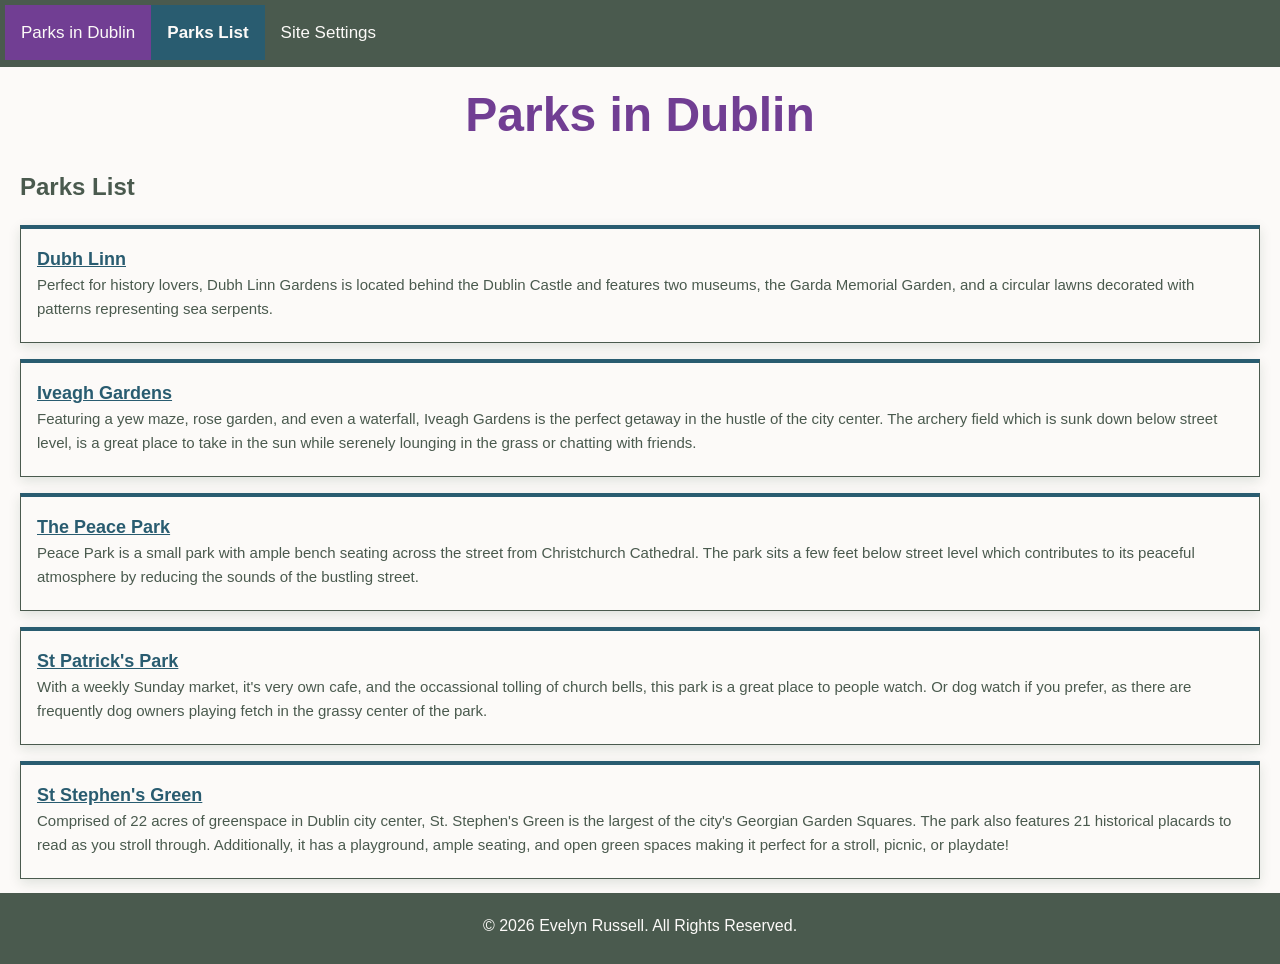
<file: parks_list.html>
<!DOCTYPE html>
<html lang="en" data-theme="light">
<head>
    <meta charset="UTF-8">
    <meta name="viewport" content="width=device-width, initial-scale=1.0">
    <title>Parks in Dublin</title>
    <link rel="icon" type="image/x-icon" href="/images/favicon.png">

    <!-- Bootstrap 5 -->
    <link href="https://cdn.jsdelivr.net/npm/bootstrap@5.0.2/dist/css/bootstrap.min.css" rel="stylesheet" integrity="sha384-EVSTQN3/azprG1Anm3QDgpJLIm9Nao0Yz1ztcQTwFspd3yD65VohhpuuCOmLASjC" crossorigin="anonymous">

    <link rel="stylesheet" href="css/reset.css">
    <link rel="stylesheet" href="css/ai.css">
    <link rel="stylesheet" href="css/style.css">

    <!-- The following lines of code are from fonts.google.com/selection/embed
            They embed the Google fonts I am using into my code. -->
    <!-- Atkinson Hyperlegible -->
    <link rel="preconnect" href="https://fonts.googleapis.com">
    <link rel="preconnect" href="https://fonts.gstatic.com" crossorigin>
    <link href="https://fonts.googleapis.com/css2?family=Atkinson+Hyperlegible:ital,wght@0,400;0,700;1,400;1,700&display=swap" rel="stylesheet">
    <!-- Load an icon library to show a hamburger menu (bars) on small screens -->
    <link rel="stylesheet" href="https://cdnjs.cloudflare.com/ajax/libs/font-awesome/4.7.0/css/font-awesome.min.css">
    <!-- Material Design upward Arrow Icon -->
    <link href="https://fonts.googleapis.com/icon?family=Material+Icons" rel="stylesheet">
</head>

<body>
    <a class="skip-link" href="#main">Skip to Main Content</a>

    <!-- next section = from https://www.w3schools.com/howto/howto_js_mobile_navbar.asp -->
    <!-- Top Navigation Menu -->
    <nav class="topnav">
        <a id="homepage" href="index.html" class="navLink">Parks in Dublin</a>
        <!-- Navigation links (hidden by default) -->
        <div id="myLinks">
            <a class="navLink active" id="parks-list-nav-link" href="parks_list.html">Parks List</a>
            <!-- <a class="navLink" href="about.html">About</a> -->
            <ul>
                <li><a class="navLink" href="dubh_linn.html">Dubh Linn</a></li>
                <li><a class="navLink" href="iveagh_gardens.html">Iveagh Gardens</a></li>
                <li><a class="navLink" href="peace_park.html">The Peace Park</a></li>
                <li><a class="navLink" href="st_patricks.html">St Patrick's Park</a></li>
                <li><a class="navLink" href="st_stephens.html">St Stephen's Green</a></li>
            </ul>
            <a class="navLink settings" href="site_settings.html">Site Settings</a>
        </div>
        <!-- "Hamburger menu" / "Bar icon" to toggle the navigation links -->
        <a href="javascript:void(0);" class="icon" aria-label="Open navigation menu" onclick="mobileNavMenu()">
            <!-- hiding the aria label here prevents a screenreader from reading "icon". Instead it will skip this <i> tag -->
            <i aria-hidden = "true" class="fa fa-bars"></i>
        </a>
    </nav>

    <header>
        <h1>
            Parks in Dublin
        </h1>
        <!-- button code from https://dev.to/whitep4nth3r/the-best-lightdark-mode-theme-toggle-in-javascript-368f -->
        <button class="light-dark-button" type="button" data-theme-toggle aria-label="Change to light theme">Change to light theme</button>
    </header>

    <main id="main">
        <section id="parks-list">
            <h2>Parks List</h2>
            <!-- <p>The complete list of possible amenitites I have checked for at each park is</p>
            <ul>
                <li>Clear signage</li>
                <li>Gardens</li>
                <li>Green spaces</li>
                <li>Playground</li>
                <li>Seating</li>
                <li>Shaded areas</li>
                <li>Walking paths</li>
                <li>Waste disposal</li>
                <li>Water features</li>
            </ul> -->

            <div class="park-grid">
                <article class="park">
                <h3 class="h2-link"><a href="dubh_linn.html">Dubh Linn</a></h3>
                <p>Perfect for history lovers, Dubh Linn Gardens is located behind the Dublin Castle and features two museums, the Garda Memorial Garden, and a circular lawns decorated with patterns representing sea serpents. 
                </p>
                </article>

                <article class="park">
                <h3 class="h2-link"><a href="iveagh_gardens.html">Iveagh Gardens</a></h3>
                <p>Featuring a yew maze, rose garden, and even a waterfall, Iveagh Gardens is the perfect getaway in the hustle of the city center. The archery field which is sunk down below street level, is a great place to take in the sun while serenely lounging in the grass or chatting with friends. 
                </p>
                </article>

                <article class="park">
                <h3 class="h2-link"><a href="peace_park.html">The Peace Park</a></h3>
                <p>Peace Park is a small park with ample bench seating across the street from Christchurch Cathedral. The park sits a few feet below street level which contributes to its peaceful atmosphere by reducing the sounds of the bustling street.
                </p>
                </article>

                <article class="park">
                <h3 class="h2-link"><a href="st_patricks.html">St Patrick's Park</a></h3>
                <p>With a weekly Sunday market, it's very own cafe, and the occassional tolling of church bells, this park is a great place to people watch. Or dog watch if you prefer, as there are frequently dog owners playing fetch in the grassy center of the park.
                </p>
                </article>

                <article class="park">
                <h3 class="h2-link"><a href="st_stephens.html">St Stephen's Green</a></h3>
                <p>Comprised of 22 acres of greenspace in Dublin city center, St. Stephen's Green is the largest of the city's Georgian Garden Squares. The park also features 21 historical placards to read as you stroll through. Additionally, it has a playground, ample seating, and open green spaces making it perfect for a stroll, picnic, or playdate!
                </p>
                </article>
            </div>
        </section>

    </main>

    <footer>
        <p>&#169; 2026 Evelyn Russell. All Rights Reserved.</p>
    </footer>

    <!-- the following line of code is from https://www.w3schools.com/howto/howto_js_scroll_to_top.asp -->
    <button onclick="topFunction()" id="myBtn" title="Go to top" tabindex="0"><span class="material-icons">arrow_upward</span></button>

    <script src="https://cdn.jsdelivr.net/npm/bootstrap@5.0.2/dist/js/bootstrap.bundle.min.js" integrity="sha384-MrcW6ZMFYlzcLA8Nl+NtUVF0sA7MsXsP1UyJoMp4YLEuNSfAP+JcXn/tWtIaxVXM" crossorigin="anonymous"></script>
    <script src = "js/ai.js"></script>
    <script src = "js/script.js"></script>
</body>
</html>
</file>
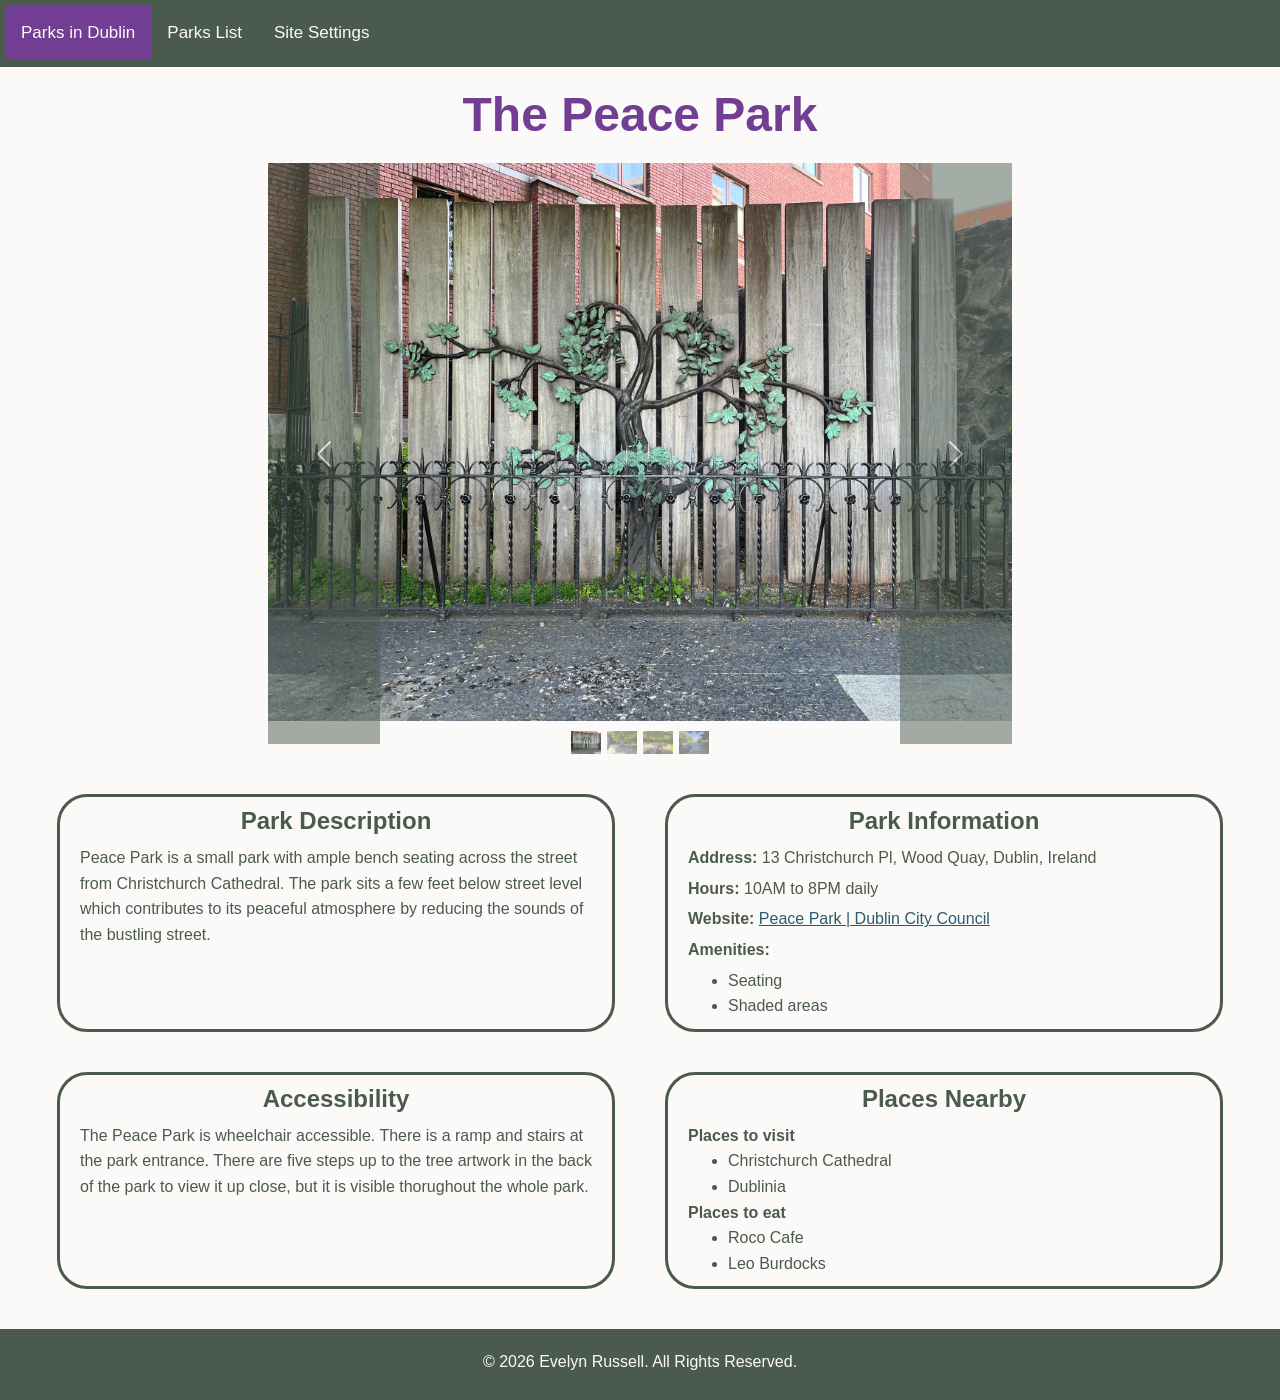
<file: peace_park.html>
<!DOCTYPE html>
<html lang="en"  data-theme="light">
<head>
    <meta charset="UTF-8">
    <meta name="viewport" content="width=device-width, initial-scale=1.0">
    <title>The Peace Park</title>
    <link rel="icon" type="image/x-icon" href="/images/favicon.png">

    <link href="https://cdn.jsdelivr.net/npm/bootstrap@5.3.8/dist/css/bootstrap.min.css" rel="stylesheet" integrity="sha384-sRIl4kxILFvY47J16cr9ZwB07vP4J8+LH7qKQnuqkuIAvNWLzeN8tE5YBujZqJLB" crossorigin="anonymous">
    <link rel="stylesheet" href="css/reset.css">
    <link rel="stylesheet" href="css/ai.css">
    <link rel="stylesheet" href="css/style.css">

    <!-- The following lines of code are from fonts.google.com/selection/embed
            They embed the Google fonts I am using into my code. -->
    <!-- Atkinson Hyperlegible -->
    <link rel="preconnect" href="https://fonts.googleapis.com">
    <link rel="preconnect" href="https://fonts.gstatic.com" crossorigin>
    <link href="https://fonts.googleapis.com/css2?family=Atkinson+Hyperlegible:ital,wght@0,400;0,700;1,400;1,700&display=swap" rel="stylesheet">
    <!-- Load an icon library to show a hamburger menu (bars) on small screens -->
    <link rel="stylesheet" href="https://cdnjs.cloudflare.com/ajax/libs/font-awesome/4.7.0/css/font-awesome.min.css">
    <!-- Material Design upward Arrow Icon -->
    <link href="https://fonts.googleapis.com/icon?family=Material+Icons" rel="stylesheet">
</head>
    
<body>
    <a class="skip-link" href="#main">Skip to Main Content</a>

    <!-- next section = from https://www.w3schools.com/howto/howto_js_mobile_navbar.asp -->
    <!-- Top Navigation Menu -->
    <nav class="topnav">
        <a id="homepage" href="index.html" class="navLink">Parks in Dublin</a>
        <!-- Navigation links (hidden by default) -->
        <div id="myLinks">
            <a class="navLink" id="parks-list-nav-link" href="parks_list.html">Parks List</a>
            <!-- <a class="navLink" href="about.html">About</a> -->
            <ul>
                <li><a class="navLink" href="dubh_linn.html">Dubh Linn</a></li>
                <li><a class="navLink" href="iveagh_gardens.html">Iveagh Gardens</a></li>
                <li><a class="navLink active" href="peace_park.html">The Peace Park</a></li>
                <li><a class="navLink" href="st_patricks.html">St Patrick's Park</a></li>
                <li><a class="navLink" href="st_stephens.html">St Stephen's Green</a></li>
            </ul>
            <a class="navLink settings" href="site_settings.html">Site Settings</a>
        </div>
        <!-- "Hamburger menu" / "Bar icon" to toggle the navigation links -->
        <a href="javascript:void(0);" class="icon" aria-label="Open navigation menu" onclick="mobileNavMenu()">
            <!-- hiding the aria label here prevents a screenreader from reading "icon". Instead it will skip this <i> tag -->
            <i aria-hidden = "true" class="fa fa-bars"></i>
        </a>
    </nav>

    <header>
        <h1>
            The Peace Park
        </h1>
        <!-- button code from https://dev.to/whitep4nth3r/the-best-lightdark-mode-theme-toggle-in-javascript-368f -->
        <button class="light-dark-button" type="button" data-theme-toggle aria-label="Change to light theme">Change to light theme</button>
    </header>

    <main id="main">
        <!-- Carousel goes here -->
         <!-- carousel code (#carouselExampleIndicators) from https://codingyaar.com/bootstrap-carousel-slider-with-thumbnails/ -->
        <div id="carouselExampleIndicators" class="carousel slide" data-ride="carousel">
            <!-- <ol class="carousel-indicators">
                <li data-bs-target="#carouselExampleIndicators" data-bs-slide-to="0" class="active"></li>
                <li data-bs-target="#carouselExampleIndicators" data-bs-slide-to="1"></li>
                <li data-bs-target="#carouselExampleIndicators" data-bs-slide-to="2"></li>
                <li data-bs-target="#carouselExampleIndicators" data-bs-slide-to="3"></li>
            </ol> -->
            

            <div class="carousel-inner">
                <div class="carousel-item active">
                <img src="images/peace_park/tree_art.jpg" class="d-block w-100" alt="wood panel fence with a metal sculpture of a tree with green metal leaves">
                </div>
                <div class="carousel-item">
                <img src="images/peace_park/entrance.jpg" class="d-block w-100" alt="entrance to Peace Park with a metal statue of three kids playing">
                </div>
                <div class="carousel-item">
                <img src="images/peace_park/stairs_and_ramp.jpg" class="d-block w-100" alt="set of conctrete stairs near a concrete ramp leading down into an outdoor seating area">
                </div>
                <div class="carousel-item">
                <img src="images/peace_park/overview.jpg" class="d-block w-100" alt="Peace Park's concrete benches with Christchurch cathedral in the background">
                </div>
            </div>

            <!-- next 8 lines from https://getbootstrap.com/docs/5.3/components/carousel/ -->
            <button class="carousel-control-prev" type="button" data-bs-target="#carouselExampleIndicators" data-bs-slide="prev">
                <span class="carousel-control-prev-icon" aria-hidden="true"></span>
                <span class="visually-hidden">Previous</span>
            </button>
            <button class="carousel-control-next" type="button" data-bs-target="#carouselExampleIndicators" data-bs-slide="next">
                <span class="carousel-control-next-icon" aria-hidden="true"></span>
                <span class="visually-hidden">Next</span>
            </button>
             
            <!-- the alt text of the indicators is intentionally since they are just for decoration -->
            <ol class="carousel-indicators">
                <li data-bs-target="#carouselExampleIndicators" data-bs-slide-to="0" class="active">
                    <img src="images/peace_park/tree_art.jpg" class="d-block w-100" alt="">
                </li>
                <li data-bs-target="#carouselExampleIndicators" data-bs-slide-to="1">
                    <img src="images/peace_park/entrance.jpg" class="d-block w-100" alt="">
                </li>
                <li data-bs-target="#carouselExampleIndicators" data-bs-slide-to="2">
                    <img src="images/peace_park/stairs_and_ramp.jpg" class="d-block w-100" alt="">
                </li>
                <li data-bs-target="#carouselExampleIndicators" data-bs-slide-to="3">
                    <img src="images/peace_park/overview.jpg" class="d-block w-100" alt="">
                </li>
            </ol>
        </div>
        
        <div class="information">
            <section class="park-description info">
            <h2>Park Description</h2>
            <div class="section-content">
            <p>Peace Park is a small park with ample bench seating across the street from Christchurch Cathedral. The park sits a few feet below street level which contributes to its peaceful atmosphere by reducing the sounds of the bustling street.</p>
            </div>
            </section>

            <section class="park-info info">
                <h2>Park Information</h2>
                <div class="section-content">
                <p><span class="info-type">Address:</span> 13 Christchurch Pl, Wood Quay, Dublin, Ireland</p>
                <p><span class="info-type">Hours:</span> 10AM to 8PM daily</p>
                <p><span class="info-type">Website:</span> <a href="https://www.dublincity.ie/parks-and-nature/dublin-city-parks/visit-park/peace-park">Peace Park | Dublin City Council</a></p>
                <p><span class="info-type">Amenities:</span></p>
                <ul>
                    <li>Seating</li>
                    <li>Shaded areas</li>
                </ul>
                </div>
            </section>

            <section class="accessibility-info info">
                <h2>
                    Accessibility
                </h2>
                <div class="section-content">
                    <p>The Peace Park is wheelchair accessible. There is a ramp and stairs at the park entrance. There are five steps up to the tree artwork in the back of the park to view it up close, but it is visible thorughout the whole park.</p>
                </div>
            </section>

            <section class="places-nearby info">
                <h2>Places Nearby</h2>
                <span class="info-type">Places to visit</span>
                <ul>
                    <li>Christchurch Cathedral</li>
                    <li>Dublinia</li>
                </ul>
                <span class="info-type">Places to eat</span>
                <ul>
                    <li>Roco Cafe</li>
                    <li>Leo Burdocks</li>
                </ul>
            </section>
        </div>

    </main>

    <footer>
        <p>&#169; 2026 Evelyn Russell. All Rights Reserved.</p>
    </footer>

    <!-- the following line of code is from https://www.w3schools.com/howto/howto_js_scroll_to_top.asp -->
    <button onclick="topFunction()" id="myBtn" title="Go to top" tabindex="0"><span class="material-icons">arrow_upward</span></button>

    <script src="https://cdn.jsdelivr.net/npm/bootstrap@5.0.2/dist/js/bootstrap.bundle.min.js" integrity="sha384-MrcW6ZMFYlzcLA8Nl+NtUVF0sA7MsXsP1UyJoMp4YLEuNSfAP+JcXn/tWtIaxVXM" crossorigin="anonymous"></script>
    <script src = "js/ai.js"></script>
    <script src = "js/script.js"></script>
</body>
</html>
</file>
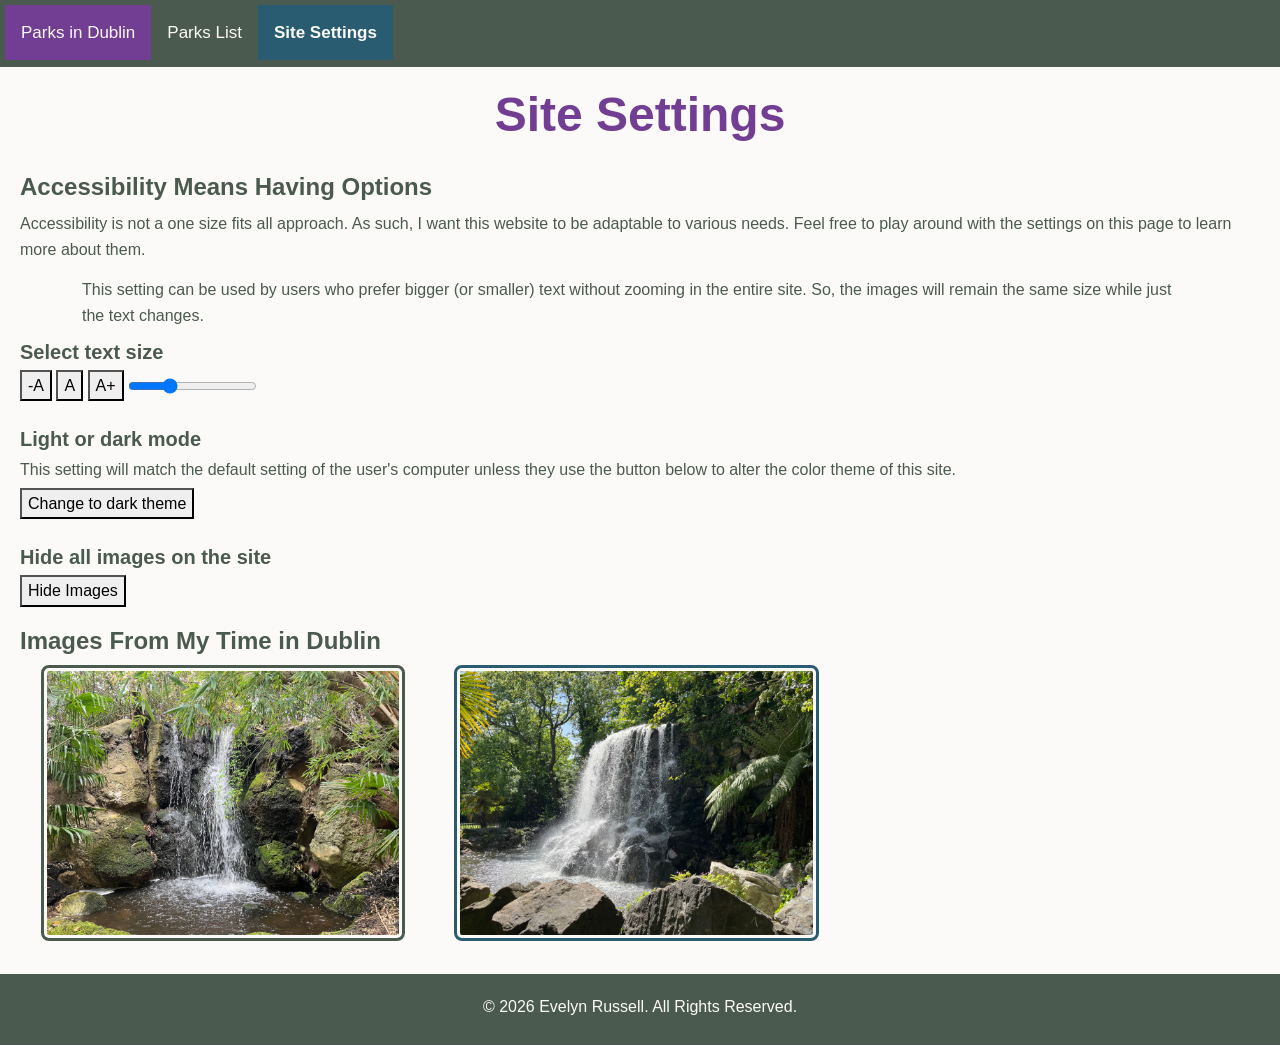
<file: site_settings.html>
<!-- offer text size, regular vs hyperlegible font, maybe dark mode -->

<!DOCTYPE html>
<html lang="en" data-theme="light">
<head>
    <meta charset="UTF-8">
    <meta name="viewport" content="width=device-width, initial-scale=1.0">
    <title>Site Settings</title>
    <link rel="icon" type="image/x-icon" href="/images/favicon.png">

    <!-- lightbox 2 -->
    <link href="dist/css/lightbox.css" rel="stylesheet">

    <!-- Bootstrap 5 -->
    <link href="https://cdn.jsdelivr.net/npm/bootstrap@5.0.2/dist/css/bootstrap.min.css" rel="stylesheet" integrity="sha384-EVSTQN3/azprG1Anm3QDgpJLIm9Nao0Yz1ztcQTwFspd3yD65VohhpuuCOmLASjC" crossorigin="anonymous">

    <link rel="stylesheet" href="css/reset.css">
    <link rel="stylesheet" href="css/ai.css">
    <link rel="stylesheet" href="css/style.css">

    <!-- The following lines of code are from fonts.google.com/selection/embed
            They embed the Google fonts I am using into my code. -->
    <!-- Atkinson Hyperlegible -->
    <link rel="preconnect" href="https://fonts.googleapis.com">
    <link rel="preconnect" href="https://fonts.gstatic.com" crossorigin>
    <link href="https://fonts.googleapis.com/css2?family=Atkinson+Hyperlegible:ital,wght@0,400;0,700;1,400;1,700&display=swap" rel="stylesheet">
    <!-- Load an icon library to show a hamburger menu (bars) on small screens -->
    <link rel="stylesheet" href="https://cdnjs.cloudflare.com/ajax/libs/font-awesome/4.7.0/css/font-awesome.min.css">
    <!-- Material Design upward Arrow Icon -->
    <link href="https://fonts.googleapis.com/icon?family=Material+Icons" rel="stylesheet">

</head>

<body>
    <a class="skip-link" href="#main">Skip to Main Content</a>

    <!-- next section = from https://www.w3schools.com/howto/howto_js_mobile_navbar.asp -->
    <!-- Top Navigation Menu -->
    <nav class="topnav">
        <a id="homepage" href="index.html" class="navLink">Parks in Dublin</a>
        <!-- Navigation links (hidden by default) -->
        <div id="myLinks">
            <a class="navLink" id="parks-list-nav-link" href="parks_list.html">Parks List</a>
            <!-- <a class="navLink" href="about.html">About</a> -->
            <ul>
                <li><a class="navLink" href="dubh_linn.html">Dubh Linn</a></li>
                <li><a class="navLink" href="iveagh_gardens.html">Iveagh Gardens</a></li>
                <li><a class="navLink" href="peace_park.html">The Peace Park</a></li>
                <li><a class="navLink" href="st_patricks.html">St Patrick's Park</a></li>
                <li><a class="navLink" href="st_stephens.html">St Stephen's Green</a></li>
            </ul>
            <a class="navLink active settings" href="site_settings.html">Site Settings</a>
        </div>
        <!-- "Hamburger menu" / "Bar icon" to toggle the navigation links -->
        <a href="javascript:void(0);" class="icon" aria-label="Open navigation menu" onclick="mobileNavMenu()">
            <!-- hiding the aria label here prevents a screenreader from reading "icon". Instead it will skip this <i> tag -->
            <i aria-hidden = "true" class="fa fa-bars"></i>
        </a>
    </nav>

    <header>
        <h1>
            Site Settings
        </h1>
    </header>
    <main id="main">
        <h2>Accessibility Means Having Options</h2>
        <p>Accessibility is not a one size fits all approach. As such, I want this website to be adaptable to various needs. Feel free to play around with the settings on this page to learn more about them.</p>
        <div>
            <div class="settings-option">
                <p id="container" class="container">This setting can be used by users who prefer bigger (or smaller) text without zooming in the entire site. So, the images will remain the same size while just the text changes.</p>
                    <h3>Select text size</h3>

                <!-- This next div comes from https://www.geeksforgeeks.org/javascript/allow-users-to-change-font-size-of-a-webpage-using-javascript  -->
                <div class="text-size-buttons">
                    <button type="button" name="btn1"
                        onclick="changeSizeByBtn('8px')">-A</button>
                    <button type="button" name="btn2"
                        onclick="changeSizeByBtn('16px')">A</button>
                    <button type="button" name="btn3"
                        onclick="changeSizeByBtn('32px')">A+</button>
                    <input type="range" min="10" max="30" id="slider" value="16" onchange="changeSizeBySlider()" aria-label="change text size">
                </div>
                
            </div>

            <div class="settings-option">
                <h3>Light or dark mode</h3>
                <p>This setting will match the default setting of the user's computer unless they use the button below to alter the color theme of this site. </p>
                <!-- button code from https://dev.to/whitep4nth3r/the-best-lightdark-mode-theme-toggle-in-javascript-368f -->
                <button id="light-dark-settings-button" class="light-dark-button" type="button" data-theme-toggle aria-label="Change to light theme">Change to light theme</button>
            </div>

            <div class="settings-option">
                <h3>Hide all images on the site</h3>
                <button id="image-visibility-button">Hide Images</button>
            </div>

        </div>

        <section id="photo-gallery">
            <h2>Images From My Time in Dublin</h2>
            <div class = "gallery">
                <!-- <a href="images/gallery/dracula.jpg" data-lightbox="my-trip" 
                    data-title="Dracula street art in Dublin. Fun fact: Dracula's author Bram Stoker was born in Dublin in 1847." 
                    data-alt="an electrical box with a painting of Count Dracula standing over a man holding a book titled 'Dracula'">
                    <img src="images/gallery/dracula.jpg" 
                    alt="an electrical box with a painting of Count Dracula standing over a man holding a book titled 'Dracula'" width="200">
                </a> -->
                <a href="images/gallery/zoo_waterfall.jpg" data-lightbox="my-trip" 
                    data-title="Waterfall along the Kaziranga Forst Trail in Dublin Zoo. The Asian elephant exhibit is along this same trail."
                    data-alt="a small waterfall over large boulders with some tree fonds in the foreground">
                    <img src="images/gallery/zoo_waterfall.jpg" 
                    alt="a small waterfall over large boulders with some tree fonds in the foreground" width="200">
                </a>
                <a href="images/gallery/iveagh_gardens_waterfall.jpg" data-lightbox="my-trip" 
                    data-title="My favorite waterfall in Dublin. It's in Iveagh Gardens." 
                    data-alt="small waterfall, surrounded by greenery, splashing down onto rocks">
                    <img src="images/gallery/iveagh_gardens_waterfall.jpg" 
                    alt="small waterfall, surrounded by greenery, splashing down onto rocks" width="200">
                </a>
            </div>
        </section>
    </main>

    <footer>
        <p>&#169; 2026 Evelyn Russell. All Rights Reserved.</p>
    </footer>

    <!-- the following line of code is from https://www.w3schools.com/howto/howto_js_scroll_to_top.asp -->
    <button onclick="topFunction()" id="myBtn" title="Go to top" tabindex="0"><span class="material-icons">arrow_upward</span></button>

    <script src="dist/js/lightbox-plus-jquery.js"></script>
    <script src="https://cdn.jsdelivr.net/npm/bootstrap@5.0.2/dist/js/bootstrap.bundle.min.js" integrity="sha384-MrcW6ZMFYlzcLA8Nl+NtUVF0sA7MsXsP1UyJoMp4YLEuNSfAP+JcXn/tWtIaxVXM" crossorigin="anonymous"></script>
    <script src = "js/ai.js"></script>
    <script src = "js/script.js"></script>
</body>
</html>
</file>
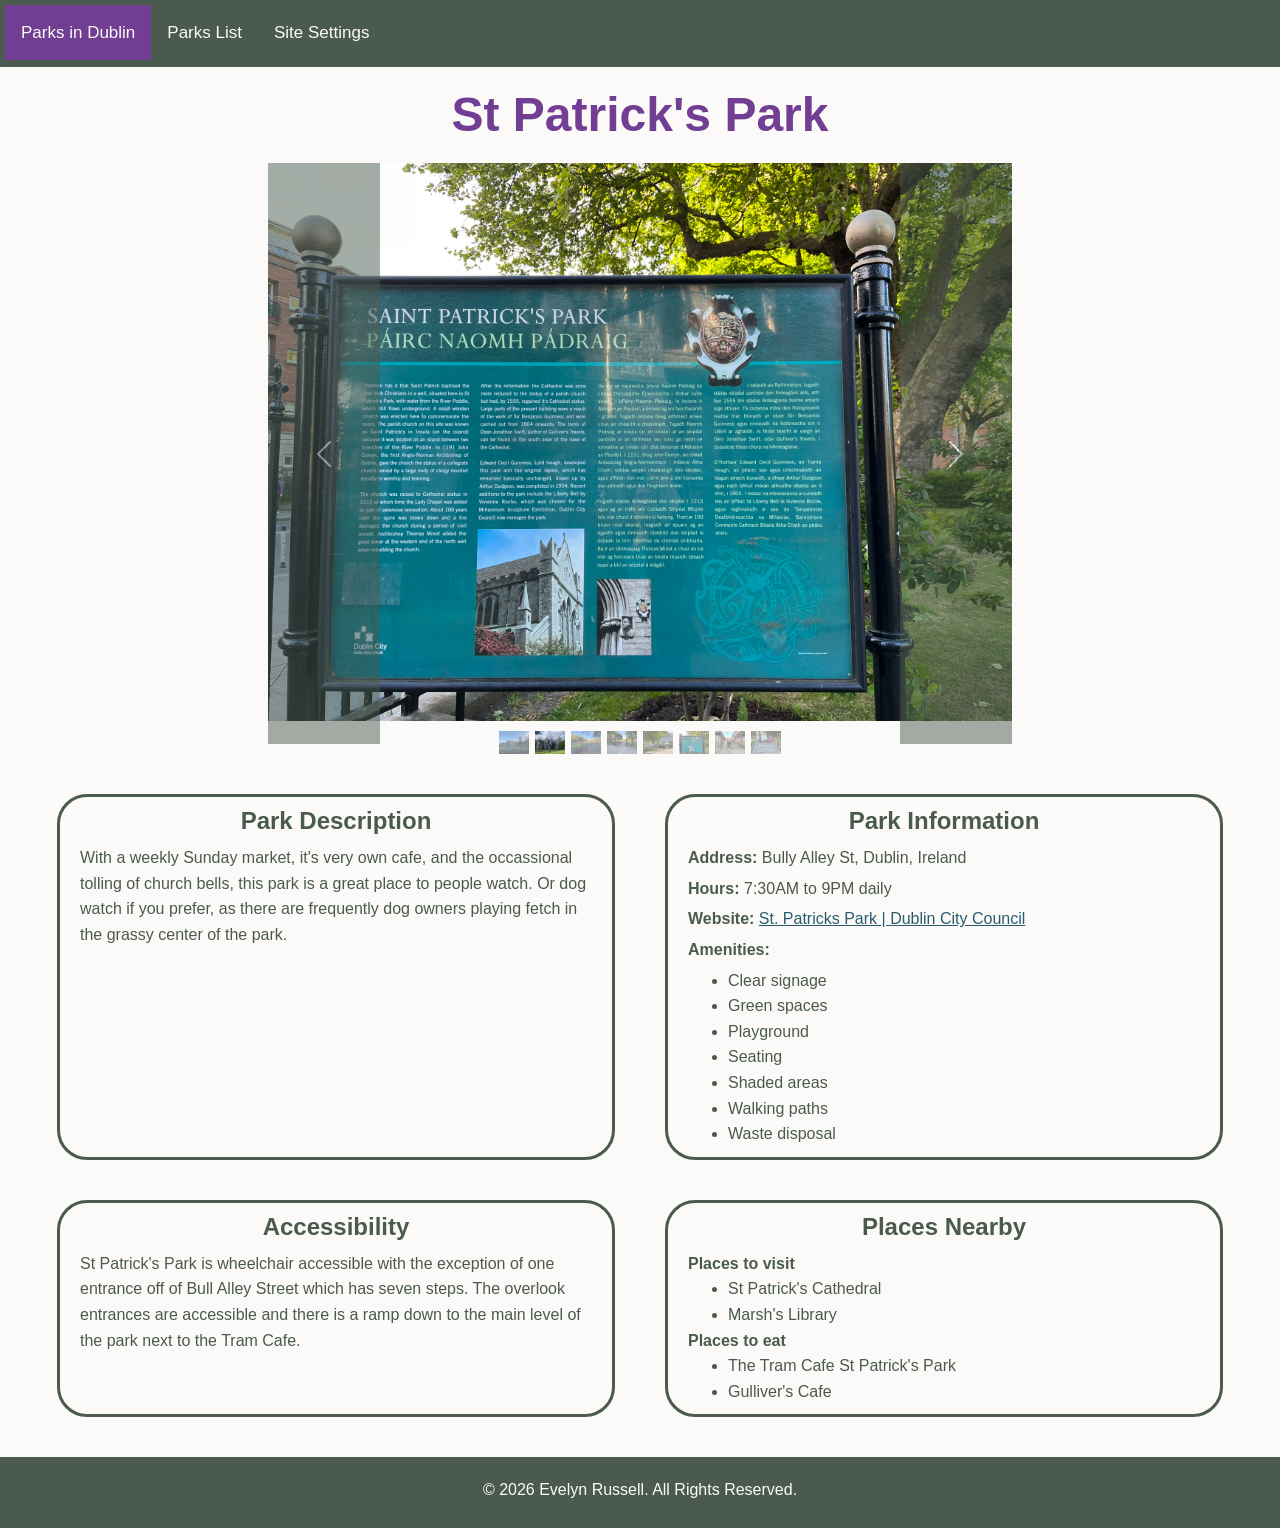
<file: st_patricks.html>
<!DOCTYPE html>
<html lang="en" data-theme="light">
<head>
    <meta charset="UTF-8">
    <meta name="viewport" content="width=device-width, initial-scale=1.0">
    <title>St Patrick's Park</title>
    <link rel="icon" type="image/x-icon" href="/images/favicon.png">
    
    <link href="https://cdn.jsdelivr.net/npm/bootstrap@5.3.8/dist/css/bootstrap.min.css" rel="stylesheet" integrity="sha384-sRIl4kxILFvY47J16cr9ZwB07vP4J8+LH7qKQnuqkuIAvNWLzeN8tE5YBujZqJLB" crossorigin="anonymous">
    <link rel="stylesheet" href="css/reset.css">
    <link rel="stylesheet" href="css/ai.css">
    <link rel="stylesheet" href="css/style.css">

    <!-- The following lines of code are from fonts.google.com/selection/embed
            They embed the Google fonts I am using into my code. -->
    <!-- Atkinson Hyperlegible -->
    <link rel="preconnect" href="https://fonts.googleapis.com">
    <link rel="preconnect" href="https://fonts.gstatic.com" crossorigin>
    <link href="https://fonts.googleapis.com/css2?family=Atkinson+Hyperlegible:ital,wght@0,400;0,700;1,400;1,700&display=swap" rel="stylesheet">
    <!-- Load an icon library to show a hamburger menu (bars) on small screens -->
    <link rel="stylesheet" href="https://cdnjs.cloudflare.com/ajax/libs/font-awesome/4.7.0/css/font-awesome.min.css">
    <!-- Material Design upward Arrow Icon -->
    <link href="https://fonts.googleapis.com/icon?family=Material+Icons" rel="stylesheet">
</head>

<body>
    <a class="skip-link" href="#main">Skip to Main Content</a>

    <!-- next section = from https://www.w3schools.com/howto/howto_js_mobile_navbar.asp -->
    <!-- Top Navigation Menu -->
    <nav class="topnav">
        <a id="homepage" href="index.html" class="navLink">Parks in Dublin</a>
        <!-- Navigation links (hidden by default) -->
        <div id="myLinks">
            <a class="navLink" id="parks-list-nav-link" href="parks_list.html">Parks List</a>
            <!-- <a class="navLink" href="about.html">About</a> -->
            <ul>
                <li><a class="navLink" href="dubh_linn.html">Dubh Linn</a></li>
                <li><a class="navLink" href="iveagh_gardens.html">Iveagh Gardens</a></li>
                <li><a class="navLink" href="peace_park.html">The Peace Park</a></li>
                <li><a class="navLink active" href="st_patricks.html">St Patrick's Park</a></li>
                <li><a class="navLink" href="st_stephens.html">St Stephen's Green</a></li>
            </ul>
            <a class="navLink settings" href="site_settings.html">Site Settings</a>
        </div>
        <!-- "Hamburger menu" / "Bar icon" to toggle the navigation links -->
        <a href="javascript:void(0);" class="icon" aria-label="Open navigation menu" onclick="mobileNavMenu()">
            <!-- hiding the aria label here prevents a screenreader from reading "icon". Instead it will skip this <i> tag -->
            <i aria-hidden = "true" class="fa fa-bars"></i>
        </a>
    </nav>
    
    <header>
        <h1>
            St Patrick's Park
        </h1>
        <!-- button code from https://dev.to/whitep4nth3r/the-best-lightdark-mode-theme-toggle-in-javascript-368f -->
        <button class="light-dark-button" type="button" data-theme-toggle aria-label="Change to light theme">Change to light theme</button>
    </header>

    <main id="main">
        <!-- Carousel goes here -->
         <!-- carousel code (#carouselExampleIndicators) from https://codingyaar.com/bootstrap-carousel-slider-with-thumbnails/ -->
        <div id="carouselExampleIndicators" class="carousel slide" data-ride="carousel">
            <div class="carousel-inner">
                <div class="carousel-item">
                <img src="images/st_patricks/cathedral_across_park.jpg" class="d-block w-100" alt="St Patrick's Cathedral with the park in the foreground">
                </div>
                <div class="carousel-item active">
                <img src="images/st_patricks/cathedral_solo.jpg" class="d-block w-100" alt="An Early English Gothic cathedral">
                </div>
                <div class="carousel-item">
                <img src="images/st_patricks/couple_on_bench.jpg" class="d-block w-100" alt="A couple sitting on a shaded bench in a park">
                </div>
                <div class="carousel-item">
                <img src="images/st_patricks/entrance_with_sign.jpg" class="d-block w-100" alt="wrought iron fence with an open gate and a sign to the left that reads 'The Tram Cafe'">
                </div>
                <div class="carousel-item">
                <img src="images/st_patricks/market.jpg" class="d-block w-100" alt="A row of pop-up gazebos in St Patrick's Park for the Sunday market with shoppers milling about">
                </div>
                <div class="carousel-item active">
                <img src="images/st_patricks/park_sign.jpg" class="d-block w-100" alt="a sign that reads 'St Patrick's Park'">
                </div>
                <div class="carousel-item">
                <img src="images/st_patricks/ramp_and_stairs.jpg" class="d-block w-100" alt="a brick-paves ramp on the left and conrete stairs on the right both leading up">
                </div>
                <div class="carousel-item">
                <img src="images/st_patricks/stairs_to_entrance.jpg" class="d-block w-100" alt="set of seven stairs leading up to an open gate to the street">
                </div>
            </div>
            
            <!-- next 8 lines from https://getbootstrap.com/docs/5.3/components/carousel/ -->
            <button class="carousel-control-prev" type="button" data-bs-target="#carouselExampleIndicators" data-bs-slide="prev">
                <span class="carousel-control-prev-icon" aria-hidden="true"></span>
                <span class="visually-hidden">Previous</span>
            </button>
            <button class="carousel-control-next" type="button" data-bs-target="#carouselExampleIndicators" data-bs-slide="next">
                <span class="carousel-control-next-icon" aria-hidden="true"></span>
                <span class="visually-hidden">Next</span>
            </button>

            <!-- the alt text of the indicators is intentionally since they are just for decoration -->
            <ol class="carousel-indicators">
                <li data-bs-target="#carouselExampleIndicators" data-bs-slide-to="0">
                    <img src="images/st_patricks/cathedral_across_park.jpg" class="d-block w-100" alt="">
                </li>
                <li data-bs-target="#carouselExampleIndicators" data-bs-slide-to="1" class="active">
                    <img src="images/st_patricks/cathedral_solo.jpg" class="d-block w-100" alt="">
                </li>
                <li data-bs-target="#carouselExampleIndicators" data-bs-slide-to="2">
                    <img src="images/st_patricks/couple_on_bench.jpg" class="d-block w-100" alt="">
                </li>
                <li data-bs-target="#carouselExampleIndicators" data-bs-slide-to="3">
                    <img src="images/st_patricks/entrance_with_sign.jpg" class="d-block w-100" alt="">
                </li>
                <li data-bs-target="#carouselExampleIndicators" data-bs-slide-to="4">
                    <img src="images/st_patricks/market.jpg" class="d-block w-100" alt="">
                </li>
                <li data-bs-target="#carouselExampleIndicators" data-bs-slide-to="5">
                    <img src="images/st_patricks/park_sign.jpg" class="d-block w-100" alt="">
                </li>
                <li data-bs-target="#carouselExampleIndicators" data-bs-slide-to="6">
                    <img src="images/st_patricks/ramp_and_stairs.jpg" class="d-block w-100" alt="">
                </li>
                <li data-bs-target="#carouselExampleIndicators" data-bs-slide-to="7">
                    <img src="images/st_patricks/stairs_to_entrance.jpg" class="d-block w-100" alt="">
                </li>
            </ol>
        </div>
        
        <div class="information">
            <section class="park-description info">
            <h2>Park Description</h2>
            <p>With a weekly Sunday market, it's very own cafe, and the occassional tolling of church bells, this park is a great place to people watch. Or dog watch if you prefer, as there are frequently dog owners playing fetch in the grassy center of the park.</p>
            </section>

            <section class="park-info info">
                <h2>Park Information</h2>
                <p><span class="info-type">Address:</span> Bully Alley St, Dublin, Ireland</p>
                <p><span class="info-type">Hours:</span> 7:30AM to 9PM daily</p>
                <p><span class="info-type">Website:</span> <a href="https://www.dublincity.ie/parks-and-nature/dublin-city-parks/visit-park/st-patricks-park">St. Patricks Park | Dublin City Council</a></p>
                <p><span class="info-type">Amenities:</span></p>
                <ul>
                    <li>Clear signage</li>
                    <li>Green spaces</li>
                    <li>Playground</li>
                    <li>Seating</li>
                    <li>Shaded areas</li>
                    <li>Walking paths</li>
                    <li>Waste disposal</li>
                </ul>
            </section>

            <section class="accessibility-info info">
                <h2>
                    Accessibility
                </h2>
                <div class="section-content">
                    <p>St Patrick's Park is wheelchair accessible with the exception of one entrance off of Bull Alley Street which has seven steps. The overlook entrances are accessible and there is a ramp down to the main level of the park next to the Tram Cafe.</p>
                </div>
            </section>

            <section class="places-nearby info">
                <h2>Places Nearby</h2>
                <span class="info-type">Places to visit</span>
                <ul>
                    <li>St Patrick's Cathedral</li>
                    <li>Marsh's Library</li>
                </ul>
                <span class="info-type">Places to eat</span>
                <ul>
                    <li>The Tram Cafe St Patrick's Park</li>
                    <li>Gulliver's Cafe</li>
                </ul>
            </section>
        </div>

    </main>

    <footer>
        <p>&#169; 2026 Evelyn Russell. All Rights Reserved.</p>
    </footer>

    <!-- the following line of code is from https://www.w3schools.com/howto/howto_js_scroll_to_top.asp -->
    <button onclick="topFunction()" id="myBtn" title="Go to top" tabindex="0"><span class="material-icons">arrow_upward</span></button>

    <script src="https://cdn.jsdelivr.net/npm/bootstrap@5.0.2/dist/js/bootstrap.bundle.min.js" integrity="sha384-MrcW6ZMFYlzcLA8Nl+NtUVF0sA7MsXsP1UyJoMp4YLEuNSfAP+JcXn/tWtIaxVXM" crossorigin="anonymous"></script>
    <script src = "js/ai.js"></script>
    <script src = "js/script.js"></script>
</body>
</html>
</file>
<file: css/style.css>
/* Learned about this import rule here: https://www.w3schools.com/cssref/atrule_import.php#:~:text=The%20CSS%20%40import%20rule%20allows,import%20to%20be%20media%2Ddependent. */
@import url("style3.css");
</file>
<file: css/ai.css>
:root{
  /* fixing lightbox2 contrast errors with text in caption and album label */
  /* looked at the "Theming" section of this site: https://lokeshdhakar.com/projects/lightbox2/ */
  --lb-overlay-bg: var(--parchment);
  /* --lb-overlay-opacity: 0.8; */
  --lb-text-color: var(--ink);
  --lb-number-color: var(--ink);


}

/* modified the focus indicator to make it more clearly visible */
/* https://www.w3.org/WAI/WCAG21/Techniques/css/C40 */
*:focus{
  /* inner indicator */
	outline: 2px var(--parchment) solid;
	outline-offset: 0;
	/* outer indicator */
	box-shadow: 0 0 0 4px #193146;
}

/* for carousel from https://codingyaar.com/bootstrap-carousel-slider-with-thumbnails/ */
.carousel-indicators {
    position: static;
}
.carousel-indicators li {
  width: 200px;
  height: 100%;
  opacity: 0.8;
}
.carousel-indicators data-bs-target{
  width: 200px;
}
.carousel-indicators data-bs-target:not(.active){
  opacity: 0.8;
}

/* to get rid of the numbers on the ordered list of the carousel indicators */
.carousel-indicators li{
  list-style: none;
}

/* styling for the lists in the information section of the parks pages */
.information ul{
  margin: 0px 30px
}


/* mobile nav https://www.w3schools.com/howto/howto_js_mobile_navbar.asp */
/* Style the navigation menu */
.topnav {
  overflow: hidden;
  background-color: var(--ink);
  position: relative;
}

/* Hide the links inside the navigation menu (except for logo/home) */
.topnav #myLinks {
  display: none;
  /* display: block; */
}

/* Style navigation menu links */
.topnav a {
  color: var(--parchment);
  padding: 14px 16px;
  text-decoration: none;
  font-size: 17px;
  display: block;
}
.topnav a {
  color: var(--parchment);
  padding: 14px 16px;
  text-decoration: none;
  font-size: 17px;
  display: block;
}

/* Style the hamburger menu */
.topnav a.icon {
  background: var(--ink);
  color: var(--parchment);
  display: block;
  position: absolute;
  right: 0;
  top: 0;
}

/* Add a grey background color on mouse-over
.topnav a:hover {
  background-color: var(--accent3);
  color: var(--ink);
} */

/* Style the active link (or home/logo) */
.active {
  background-color: var(--accent2);
  color: var(--parchment);
}

/* card grid for parks in park list */
.park-grid {
  display: grid;
  gap: 16px;
  grid-template-columns: 1fr;
  margin: 14px 0px;
}

.park {
  background: var(--parchment);
  border: 1px solid var(--ink);
  border-top: 4px solid var(--accent1);
  padding: 16px;
  box-shadow: var(--shadow);
  transition: transform 0.25s ease, box-shadow 0.25s ease, border-color 0.25s ease;
  animation: rise 0.6s ease both;
}

.park:hover,
.park:focus-within {
  transform: translateY(-4px);
  box-shadow: var(--shadow-lift);
  border-top-color: var(--accent2);
}

.park h3 {
  margin-top: 0;
  font-size: 18px;
}

.park p {
  color: var(--muted);
  font-size: 15px;
}

/* fixed foooter at the bottom of screenonly on pages with not much content */
/* code modified from https://www.tutorialpedia.org/blog/force-footer-on-bottom-on-pages-with-little-content/#google_vignette */
/* Make body a flex container with min viewport height */
body {
  min-height: 100vh;
  display: flex;
  flex-direction: column;
  /* Optional: Add background or font styles */
  font-family: Arial, sans-serif;
  line-height: 1.6;
}
 
/* Push footer down by growing main content */
main {
  flex: 1;
  /* Optional: Add padding for spacing */
  padding: 2rem;
}

/* scroll back to top button */
/* code is modified from https://www.w3schools.com/howto/howto_js_scroll_to_top.asp */
#myBtn {
  display: none; /* Hidden by default */
  position: fixed; /* Fixed/sticky position */
  bottom: 50px; /* Place the button at the bottom of the page */
  right: 30px; /* Place the button 30px from the right */
  z-index: 99; /* Make sure it does not overlap */
  border: none; /* Remove borders */
  outline: none; /* Remove outline */
  background-color: var(--parchment); /* Set a background color */
  color: var(--ink); /* Text color */
  border: 2px solid var(--ink);
  cursor: pointer; /* Add a mouse pointer on hover */
  padding: 15px 15px 8.792px 15px; /* Some padding */
  border-radius: 50px; /* Rounded corners */
  font-size: 18px; /* Increase font size */
}

#myBtn:hover {
  background-color: var(--ink);
  border-color: var(--parchment);
  color: var(--parchment);
}

/* to stop the footer from floating up from the bottom */
/* code from https://www.freecodecamp.org/news/how-to-keep-your-footer-where-it-belongs-59c6aa05c59c/ */
#page-container {
  position: relative;
  min-height: 100vh;
}

#content-wrap {
  padding-bottom: 4rem;    /* Footer height */
}

#footer {
  position: absolute;
  /* bottom: 0; */
  bottom: -120px;
  width: 100%;
  height: 4rem;            /* Footer height */
}

/* Print media query */
/* with help from the lecture 2 code */
@media print{
  nav, .back-to-top, .carousel-indicators, .carousel-control-prev, .carousel-control-next {
      display: none;
  }
  a[href]::after { 
    content: " (" attr(href) ")"; 
    font-size: 90%; 
  }
  h1, h2, h3 { 
    page-break-after: avoid; 
  }
  img{ 
    max-width: 100% 
  }
}
</file>
